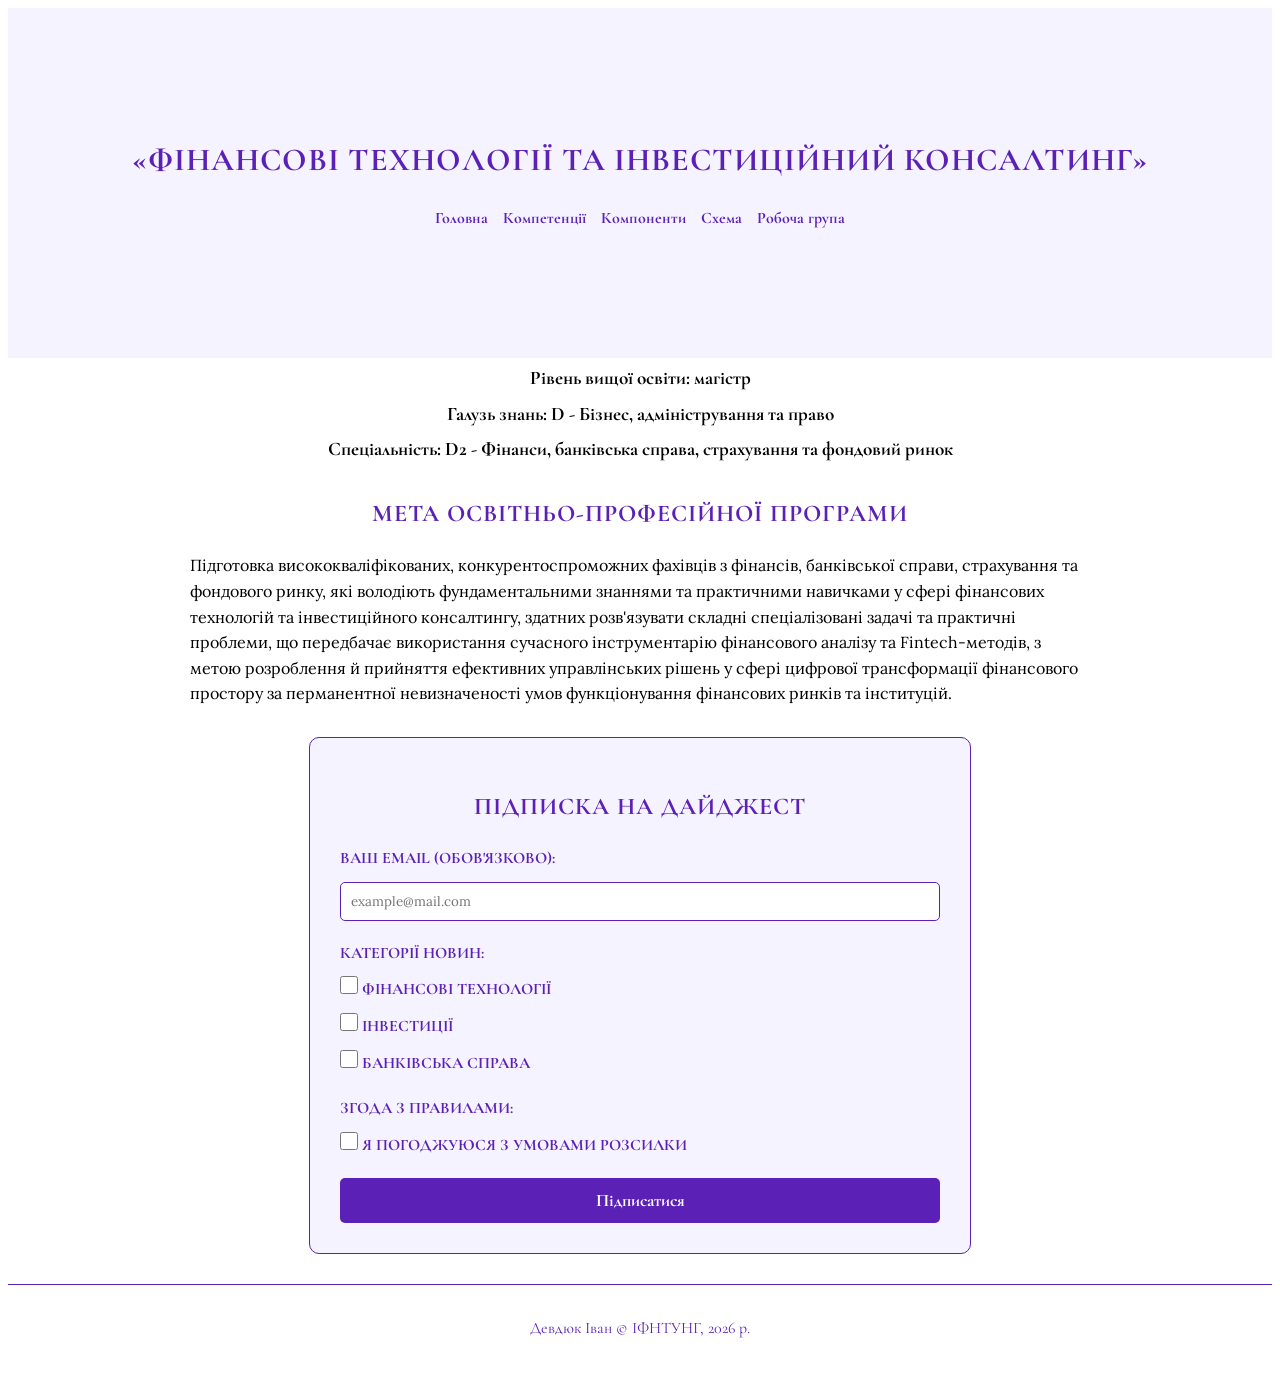
<file: lab4/index.html>
<!DOCTYPE html>
<html lang="uk">
<head>
    <meta charset="UTF-8">
    <title>Фінансові технології та інвестиційний консалтинг</title>
    <link rel="preconnect" href="https://fonts.googleapis.com">
    <link rel="preconnect" href="https://fonts.gstatic.com" crossorigin>
    <link href="https://fonts.googleapis.com/css2?family=Cormorant+Garamond:wght@600;700&family=Lora:ital,wght@0,400..700;1,400..700&display=swap" rel="stylesheet">
    <link rel="stylesheet" href="style.css">
</head>
<body>

    <header>
        <h1>«ФІНАНСОВІ ТЕХНОЛОГІЇ ТА ІНВЕСТИЦІЙНИЙ КОНСАЛТИНГ»</h1>
        <nav>
            <ul class="main-menu">
                <li><a href="index.html">Головна</a></li>
                <li><a href="competencies.html">Компетенції</a></li>
                <li><a href="components.html">Компоненти</a></li>
                <li><a href="graph.html">Схема</a></li>
                <li><a href="team.html">Робоча група</a></li>
            </ul>
        </nav>
    </header>

    <main class="container">

        <section class="info-section">
            <p class="subtitle">Рівень вищої освіти: магістр</p>
            <p class="subtitle">Галузь знань: D - Бізнес, адміністрування та право</p>
            <p class="subtitle">Спеціальність: D2 - Фінанси, банківська справа, страхування та фондовий ринок</p>
        </section>

        <h2 id="meta">Мета освітньо-професійної програми</h2>
        <p>
            Підготовка висококваліфікованих, конкурентоспроможних фахівців з фінансів, банківської справи, страхування та фондового ринку, які володіють фундаментальними знаннями та практичними навичками у сфері фінансових технологій та інвестиційного консалтингу, здатних розв'язувати складні спеціалізовані задачі та практичні проблеми, що передбачає використання сучасного інструментарію фінансового аналізу та Fintech-методів, з метою розроблення й прийняття ефективних управлінських рішень у сфері цифрової трансформації фінансового простору за перманентної невизначеності умов функціонування фінансових ринків та інституцій.
        </p>

        <section class="form-section">
                <h2>Підписка на дайджест</h2>
              <form>
                     <div class="form-group">
                        <label for="user_email">Ваш Email (обов'язково):</label>
                        <input type="email" id="user_email" name="email" placeholder="example@mail.com" required>
                     </div>

                    <div class="form-group">
                        <label>Категорії новин:</label>
                        <label class="checkbox-label"><input type="checkbox" name="category" value="fintech"> Фінансові технології</label>
                        <label class="checkbox-label"><input type="checkbox" name="category" value="invest"> Інвестиції</label>
                        <label class="checkbox-label"><input type="checkbox" name="category" value="banking"> Банківська справа</label>
                    </div>

                     <div class="form-group">
                        <label>Згода з правилами:</label>
                        <label class="checkbox-label">
                            <input type="checkbox" name="agreement" required> 
                            Я погоджуюся з умовами розсилки
                         </label>
                    </div>

        <button type="submit" class="form-btn">Підписатися</button>
    </form>
</section>

    </main>

    <footer>
        <p>Девдюк Іван © ІФНТУНГ, 2026 р.</p>
    </footer>

</body>
</html>
</file>
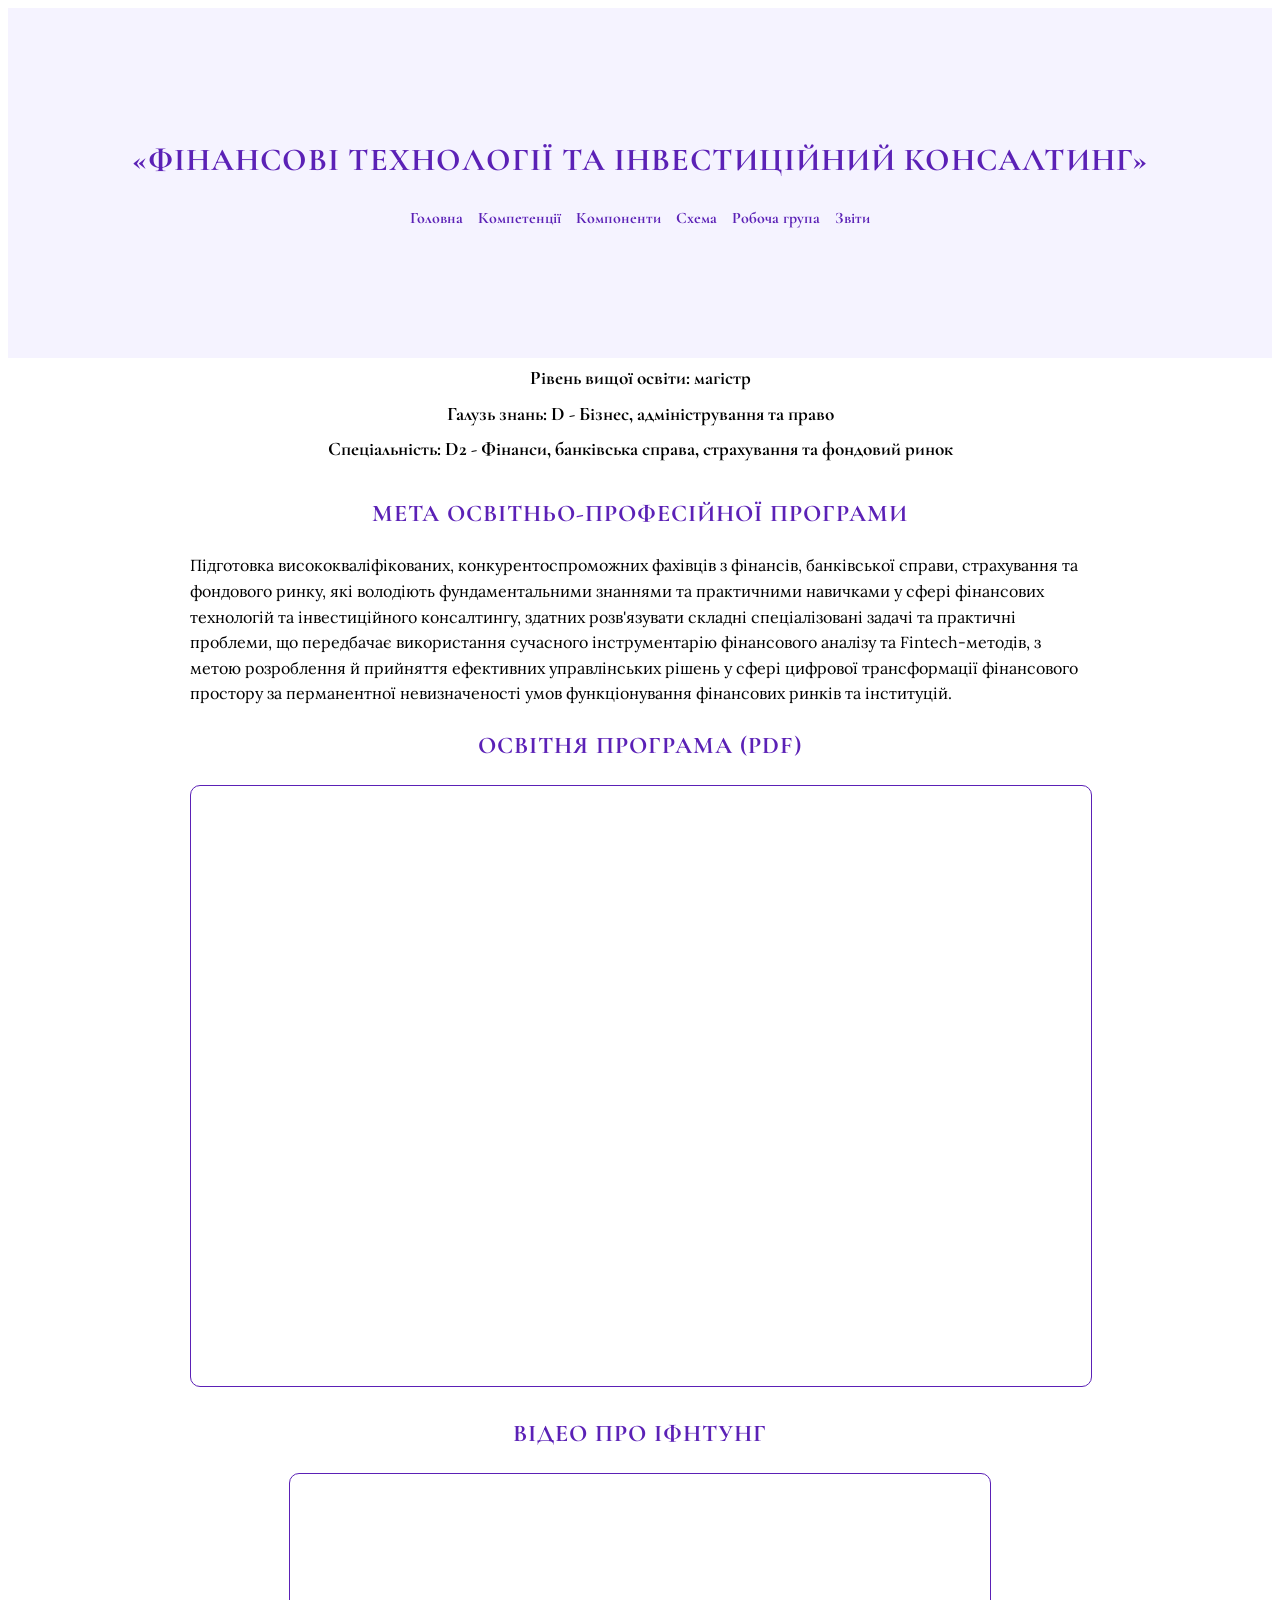
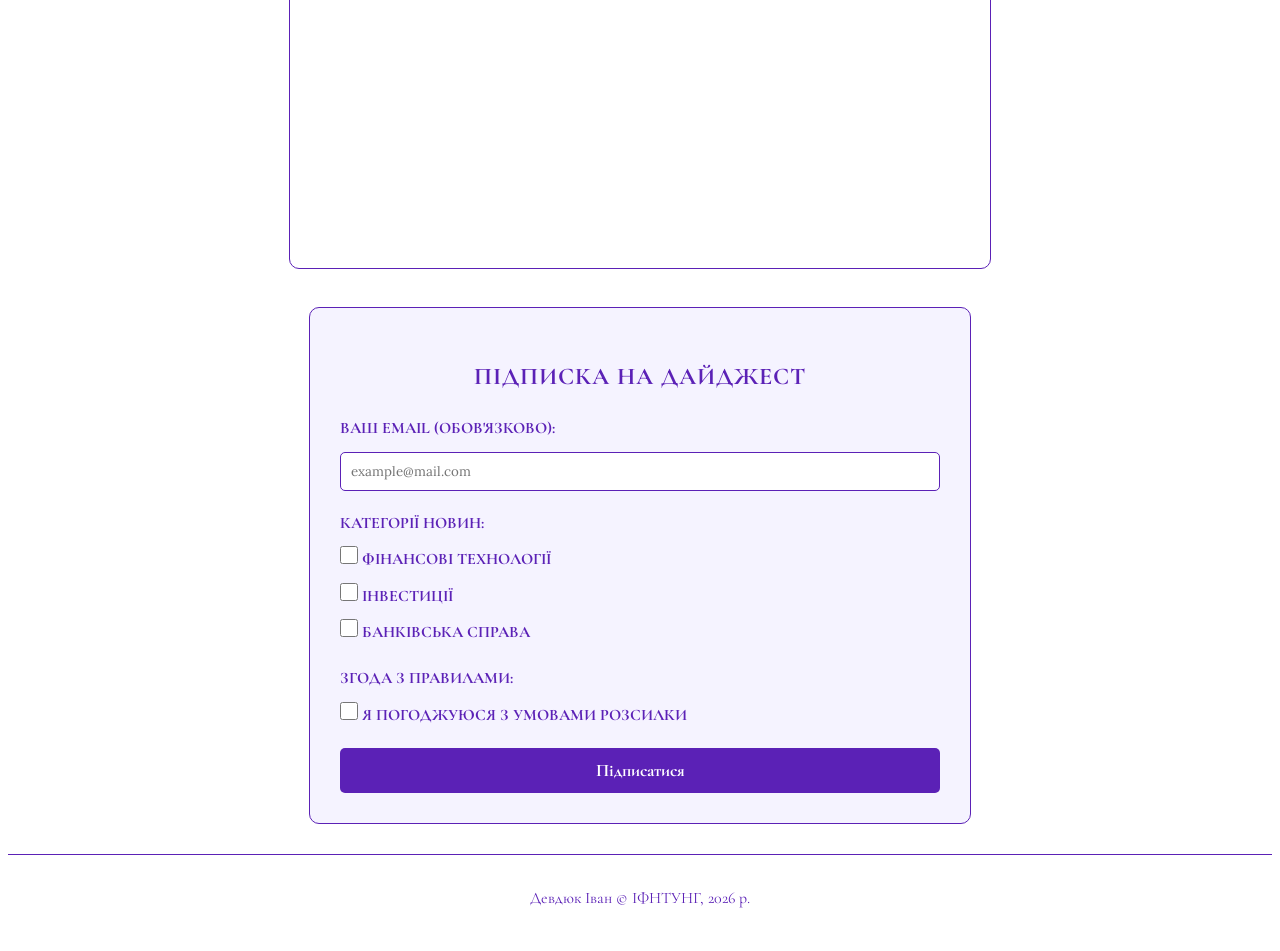
<file: lab5/index.html>
<!DOCTYPE html>
<html lang="uk">
<head>
    <meta charset="UTF-8">
    <title>Фінансові технології та інвестиційний консалтинг</title>
    <link rel="preconnect" href="https://fonts.googleapis.com">
    <link rel="preconnect" href="https://fonts.gstatic.com" crossorigin>
    <link href="https://fonts.googleapis.com/css2?family=Cormorant+Garamond:wght@600;700&family=Lora:ital,wght@0,400..700;1,400..700&display=swap" rel="stylesheet">
    <link rel="stylesheet" href="style.css">
</head>
<body>

    <header>
        <h1>«ФІНАНСОВІ ТЕХНОЛОГІЇ ТА ІНВЕСТИЦІЙНИЙ КОНСАЛТИНГ»</h1>
        <nav>
            <ul class="main-menu">
                <li><a href="index.html">Головна</a></li>
                <li><a href="competencies.html">Компетенції</a></li>
                <li><a href="components.html">Компоненти</a></li>
                <li><a href="graph.html">Схема</a></li>
                <li><a href="team.html">Робоча група</a></li>
                <li><a href="reports.html">Звіти</a></li>
            </ul>
        </nav>
    </header>

    <main class="container">

        <section class="info-section">
            <p class="subtitle">Рівень вищої освіти: магістр</p>
            <p class="subtitle">Галузь знань: D - Бізнес, адміністрування та право</p>
            <p class="subtitle">Спеціальність: D2 - Фінанси, банківська справа, страхування та фондовий ринок</p>
        </section>

        <h2 id="meta">Мета освітньо-професійної програми</h2>
        <p>
            Підготовка висококваліфікованих, конкурентоспроможних фахівців з фінансів, банківської справи, страхування та фондового ринку, які володіють фундаментальними знаннями та практичними навичками у сфері фінансових технологій та інвестиційного консалтингу, здатних розв'язувати складні спеціалізовані задачі та практичні проблеми, що передбачає використання сучасного інструментарію фінансового аналізу та Fintech-методів, з метою розроблення й прийняття ефективних управлінських рішень у сфері цифрової трансформації фінансового простору за перманентної невизначеності умов функціонування фінансових ринків та інституцій.
        </p>
        <h2>Освітня програма (PDF)</h2>
        <div class="image-container">
            <iframe
            src="https://drive.google.com/file/d/1ETqIBR__NiOKWyEKsQj7OIBUBfOeHGDY/preview"
            width="100%"
            height="600"
            style="border: 1px solid #5B21B6; border-radius: 10px;"
            title="Освітня програма PDF">
        </iframe>
    </div>
    
    <h2>Відео про ІФНТУНГ</h2>
    <div class="image-container">
        <iframe 
        width="700" 
        height="394"
        src="https://www.youtube.com/embed/bVwK8GilNeQ"
        title="ІФНТУНГ" 
        frameborder="0" 
        allow="accelerometer; autoplay; clipboard-write; encrypted-media; gyroscope; picture-in-picture" 
        allowfullscreen
        style="border: 1px solid #5B21B6; border-radius: 10px; max-width: 100%;">
    </iframe>
</div>

        <section class="form-section">
                <h2>Підписка на дайджест</h2>
              <form>
                     <div class="form-group">
                        <label for="user_email">Ваш Email (обов'язково):</label>
                        <input type="email" id="user_email" name="email" placeholder="example@mail.com" required>
                     </div>

                    <div class="form-group">
                        <label>Категорії новин:</label>
                        <label class="checkbox-label"><input type="checkbox" name="category" value="fintech"> Фінансові технології</label>
                        <label class="checkbox-label"><input type="checkbox" name="category" value="invest"> Інвестиції</label>
                        <label class="checkbox-label"><input type="checkbox" name="category" value="banking"> Банківська справа</label>
                    </div>

                     <div class="form-group">
                        <label>Згода з правилами:</label>
                        <label class="checkbox-label">
                            <input type="checkbox" name="agreement" required> 
                            Я погоджуюся з умовами розсилки
                         </label>
                    </div>

        <button type="submit" class="form-btn">Підписатися</button>
    </form>
</section>

    </main>

    <footer>
        <p>Девдюк Іван © ІФНТУНГ, 2026 р.</p>
    </footer>

</body>
</html>
</file>
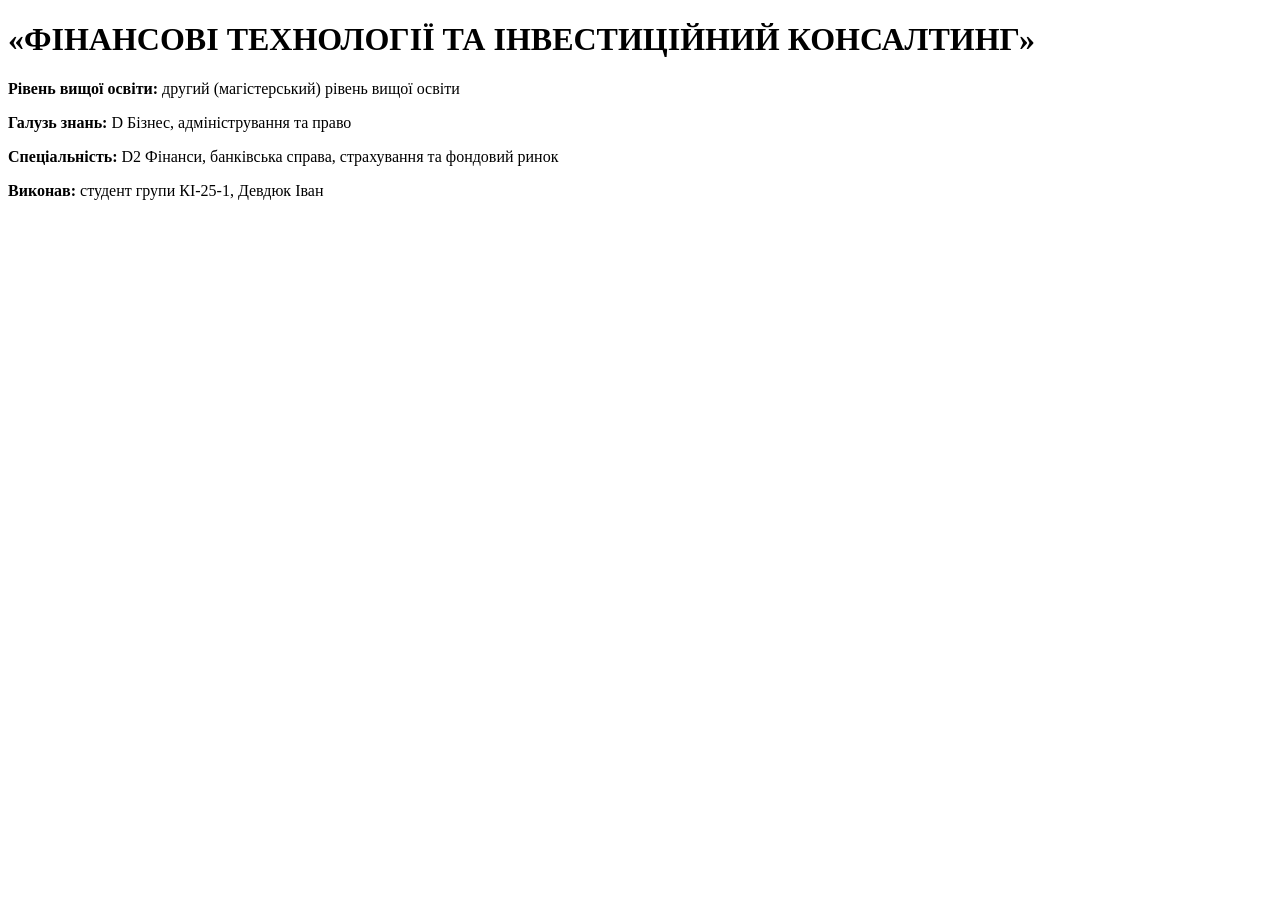
<file: lab1.html>
<!DOCTYPE html>
<html lang="uk">
<head>
    <meta charset="UTF-8">
    <meta name="viewport" content="width=device-width, initial-scale=1.0">
    <title>Лабораторна робота 1</title>
</head>
<body>
    <h1>«ФІНАНСОВІ ТЕХНОЛОГІЇ ТА ІНВЕСТИЦІЙНИЙ КОНСАЛТИНГ»</h1>

    <p><strong>Рівень вищої освіти:</strong> другий (магістерський) рівень вищої освіти</p>
    <p><strong>Галузь знань:</strong> D Бізнес, адміністрування та право</p>
    <p><strong>Спеціальність:</strong> D2 Фінанси, банківська справа, страхування та фондовий ринок</p>

    <p><strong>Виконав:</strong> студент групи КІ-25-1, Девдюк Іван</p>
</body>
</html>
</file>
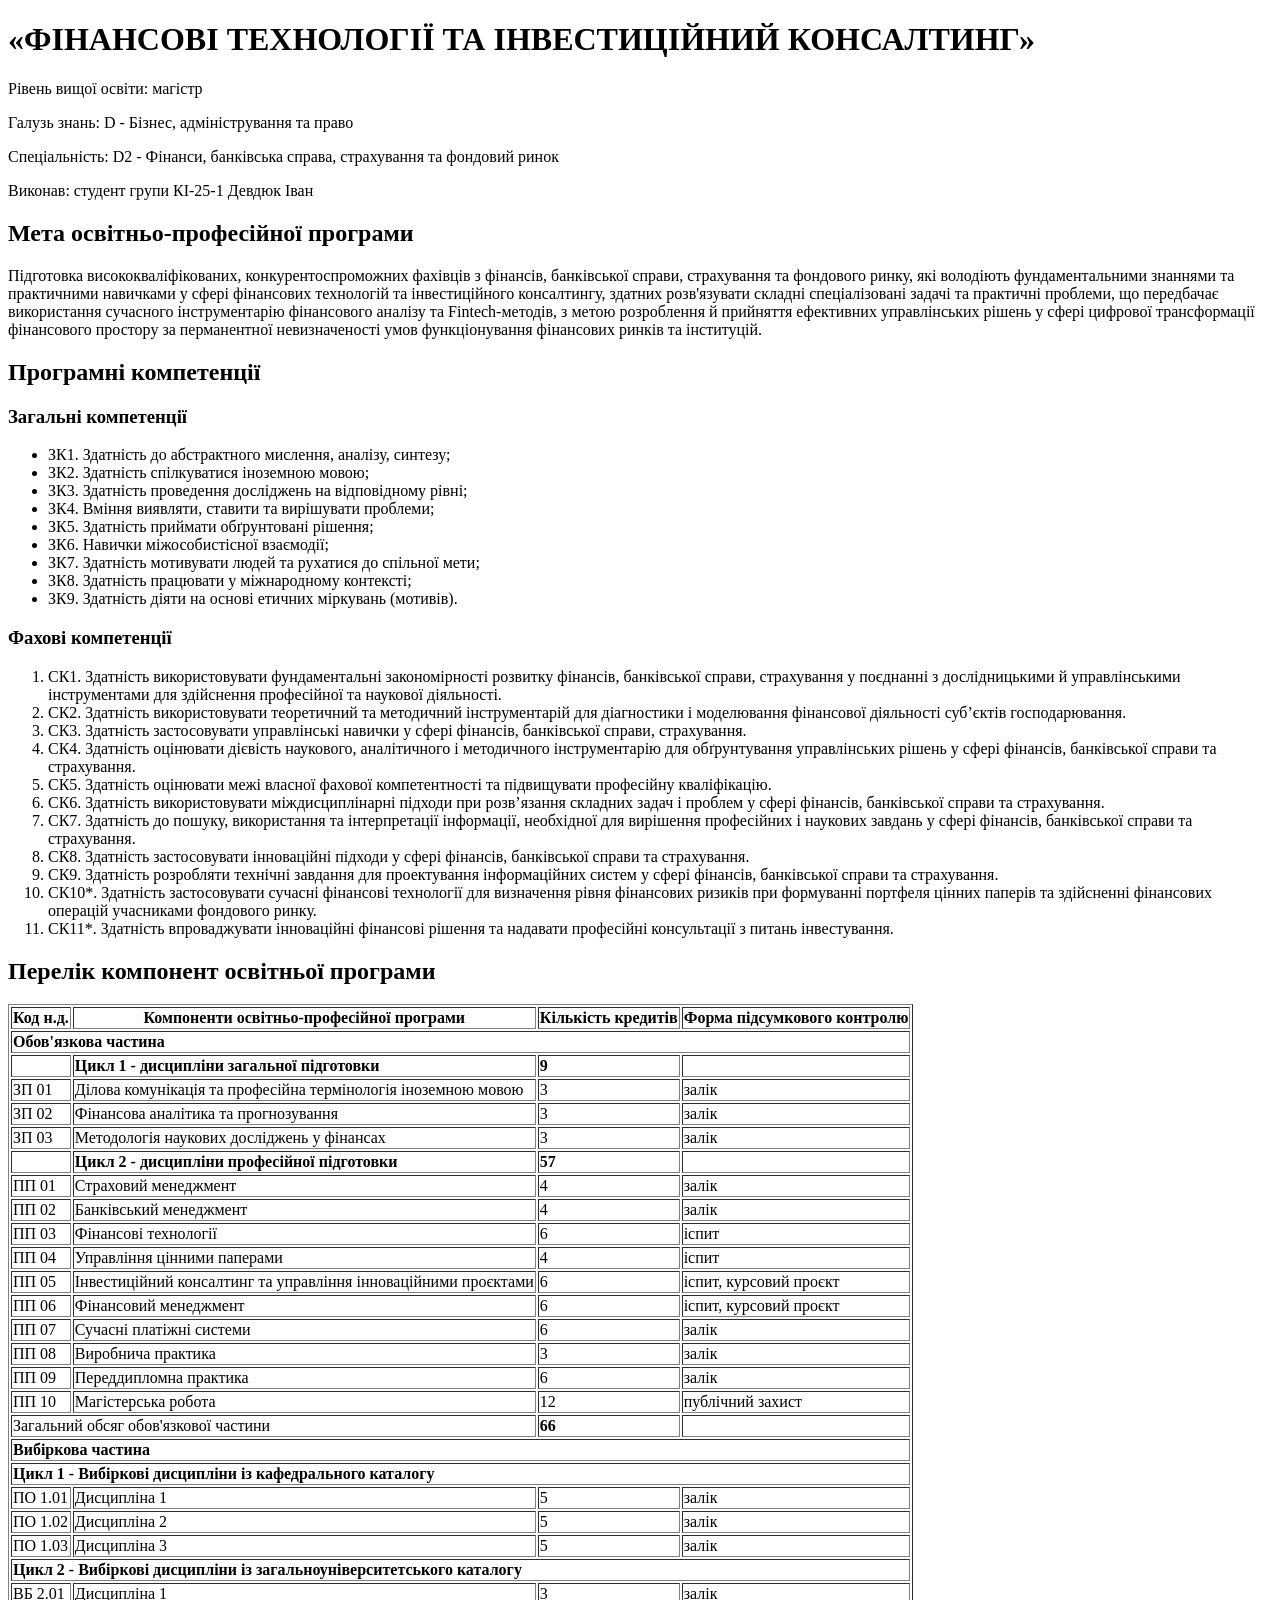
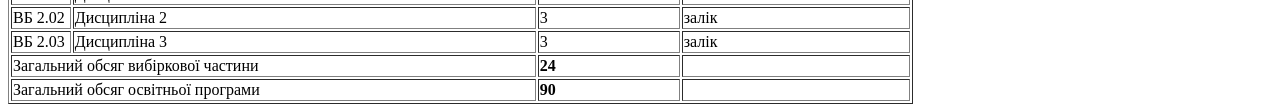
<file: lab2 .html>
<!DOCTYPE html>
<html>
<head>
    <meta charset="UTF-8">
    <title>Лабораторна робота 2</title>
</head>
<body>

    <h1>«ФІНАНСОВІ ТЕХНОЛОГІЇ ТА ІНВЕСТИЦІЙНИЙ КОНСАЛТИНГ»</h1>

    <p>Рівень вищої освіти: магістр</p>
    <p>Галузь знань: D - Бізнес, адміністрування та право</p>
    <p>Спеціальність: D2 - Фінанси, банківська справа, страхування та фондовий ринок</p>
    <p>Виконав: студент групи КІ-25-1 Девдюк Іван</p>

    <h2>Мета освітньо-професійної програми</h2>
    <p>
        Підготовка висококваліфікованих, конкурентоспроможних фахівців з фінансів, банківської справи, страхування та фондового ринку, які володіють фундаментальними знаннями та практичними навичками у сфері фінансових технологій та інвестиційного консалтингу, здатних розв'язувати складні спеціалізовані задачі та практичні проблеми, що передбачає використання сучасного інструментарію фінансового аналізу та Fintech-методів, з метою розроблення й прийняття ефективних управлінських рішень у сфері цифрової трансформації фінансового простору за перманентної невизначеності умов функціонування фінансових ринків та інституцій.
    </p>

    <h2>Програмні компетенції</h2>

    <h3>Загальні компетенції</h3>
    <ul>
        <li>ЗК1. Здатність до абстрактного мислення, аналізу, синтезу;</li>
        <li>ЗК2. Здатність спілкуватися іноземною мовою;</li>
        <li>ЗК3. Здатність проведення досліджень на відповідному рівні;</li>
        <li>ЗК4. Вміння виявляти, ставити та вирішувати проблеми;</li>
        <li>ЗК5. Здатність приймати обґрунтовані рішення;</li>
        <li>ЗК6. Навички міжособистісної взаємодії;</li>
        <li>ЗК7. Здатність мотивувати людей та рухатися до спільної мети;</li>
        <li>ЗК8. Здатність працювати у міжнародному контексті;</li>
        <li>ЗК9. Здатність діяти на основі етичних міркувань (мотивів).</li>
    </ul>

    <h3>Фахові компетенції</h3>
    <ol>
        <li>СК1. Здатність використовувати фундаментальні закономірності розвитку фінансів, банківської справи, страхування у поєднанні з дослідницькими й управлінськими інструментами для здійснення професійної та наукової діяльності.</li>
        <li>СК2. Здатність використовувати теоретичний та методичний інструментарій для діагностики і моделювання фінансової діяльності суб’єктів господарювання.</li>
        <li>СК3. Здатність застосовувати управлінські навички у сфері фінансів, банківської справи, страхування.</li>
        <li>СК4. Здатність оцінювати дієвість наукового, аналітичного і методичного інструментарію для обґрунтування управлінських рішень у сфері фінансів, банківської справи та страхування.</li>
        <li>СК5. Здатність оцінювати межі власної фахової компетентності та підвищувати професійну кваліфікацію.</li>
        <li>СК6. Здатність використовувати міждисциплінарні підходи при розв’язання складних задач і проблем у сфері фінансів, банківської справи та страхування.</li>
        <li>СК7. Здатність до пошуку, використання та інтерпретації інформації, необхідної для вирішення професійних і наукових завдань у сфері фінансів, банківської справи та страхування.</li>
        <li>СК8. Здатність застосовувати інноваційні підходи у сфері фінансів, банківської справи та страхування.</li>
        <li>СК9. Здатність розробляти технічні завдання для проектування інформаційних систем у сфері фінансів, банківської справи та страхування.</li>
        <li>СК10*. Здатність застосовувати сучасні фінансові технології для визначення рівня фінансових ризиків при формуванні портфеля цінних паперів та здійсненні фінансових операцій учасниками фондового ринку.</li>
        <li>СК11*. Здатність впроваджувати інноваційні фінансові рішення та надавати професійні консультації з питань інвестування.</li>
    </ol>

    <h2>Перелік компонент освітньої програми</h2>

    <table border="1">
        <tr>
            <th>Код н.д.</th>
            <th>Компоненти освітньо-професійної програми</th>
            <th>Кількість кредитів</th>
            <th>Форма підсумкового контролю</th>
        </tr>

        <tr><td colspan="4"><b>Обов'язкова частина</b></td></tr>

        <tr>
            <td></td>
            <td><b>Цикл 1 - дисципліни загальної підготовки</b></td>
            <td><b>9</b></td>
            <td></td>
        </tr>

        <tr>
            <td>ЗП 01</td>
            <td>Ділова комунікація та професійна термінологія іноземною мовою</td>
            <td>3</td>
            <td>залік</td>
        </tr>

        <tr>
            <td>ЗП 02</td>
            <td>Фінансова аналітика та прогнозування</td>
            <td>3</td>
            <td>залік</td>
        </tr>

        <tr>
            <td>ЗП 03</td>
            <td>Методологія наукових досліджень у фінансах</td>
            <td>3</td>
            <td>залік</td>
        </tr>

        <tr>
            <td></td>
            <td><b>Цикл 2 - дисципліни професійної підготовки</b></td>
            <td><b>57</b></td>
            <td></td>
        </tr>

        <tr><td>ПП 01</td><td>Страховий менеджмент</td><td>4</td><td>залік</td></tr>
        <tr><td>ПП 02</td><td>Банківський менеджмент</td><td>4</td><td>залік</td></tr>
        <tr><td>ПП 03</td><td>Фінансові технології</td><td>6</td><td>іспит</td></tr>
        <tr><td>ПП 04</td><td>Управління цінними паперами</td><td>4</td><td>іспит</td></tr>
        <tr><td>ПП 05</td><td>Інвестиційний консалтинг та управління інноваційними проєктами</td><td>6</td><td>іспит, курсовий проєкт</td></tr>
        <tr><td>ПП 06</td><td>Фінансовий менеджмент</td><td>6</td><td>іспит, курсовий проєкт</td></tr>
        <tr><td>ПП 07</td><td>Сучасні платіжні системи</td><td>6</td><td>залік</td></tr>
        <tr><td>ПП 08</td><td>Виробнича практика</td><td>3</td><td>залік</td></tr>
        <tr><td>ПП 09</td><td>Переддипломна практика</td><td>6</td><td>залік</td></tr>
        <tr><td>ПП 10</td><td>Магістерська робота</td><td>12</td><td>публічний захист</td></tr>

        <tr>
            <td colspan="2">Загальний обсяг обов'язкової частини</td>
            <td><b>66</b></td>
            <td></td>
        </tr>

        <tr><td colspan="4"><b>Вибіркова частина</b></td></tr>

        <tr><td colspan="4"><b>Цикл 1 - Вибіркові дисципліни із кафедрального каталогу</b></td></tr>

        <tr><td>ПО 1.01</td><td>Дисципліна 1</td><td>5</td><td>залік</td></tr>
        <tr><td>ПО 1.02</td><td>Дисципліна 2</td><td>5</td><td>залік</td></tr>
        <tr><td>ПО 1.03</td><td>Дисципліна 3</td><td>5</td><td>залік</td></tr>

        <tr><td colspan="4"><b>Цикл 2 - Вибіркові дисципліни із загальноуніверситетського каталогу</b></td></tr>

        <tr><td>ВБ 2.01</td><td>Дисципліна 1</td><td>3</td><td>залік</td></tr>
        <tr><td>ВБ 2.02</td><td>Дисципліна 2</td><td>3</td><td>залік</td></tr>
        <tr><td>ВБ 2.03</td><td>Дисципліна 3</td><td>3</td><td>залік</td></tr>

        <tr>
            <td colspan="2">Загальний обсяг вибіркової частини</td>
            <td><b>24</b></td>
            <td></td>
        </tr>

        <tr>
            <td colspan="2">Загальний обсяг освітньої програми</td>
            <td><b>90</b></td>
            <td></td>
        </tr>

    </table>

</body>
</html>
</file>
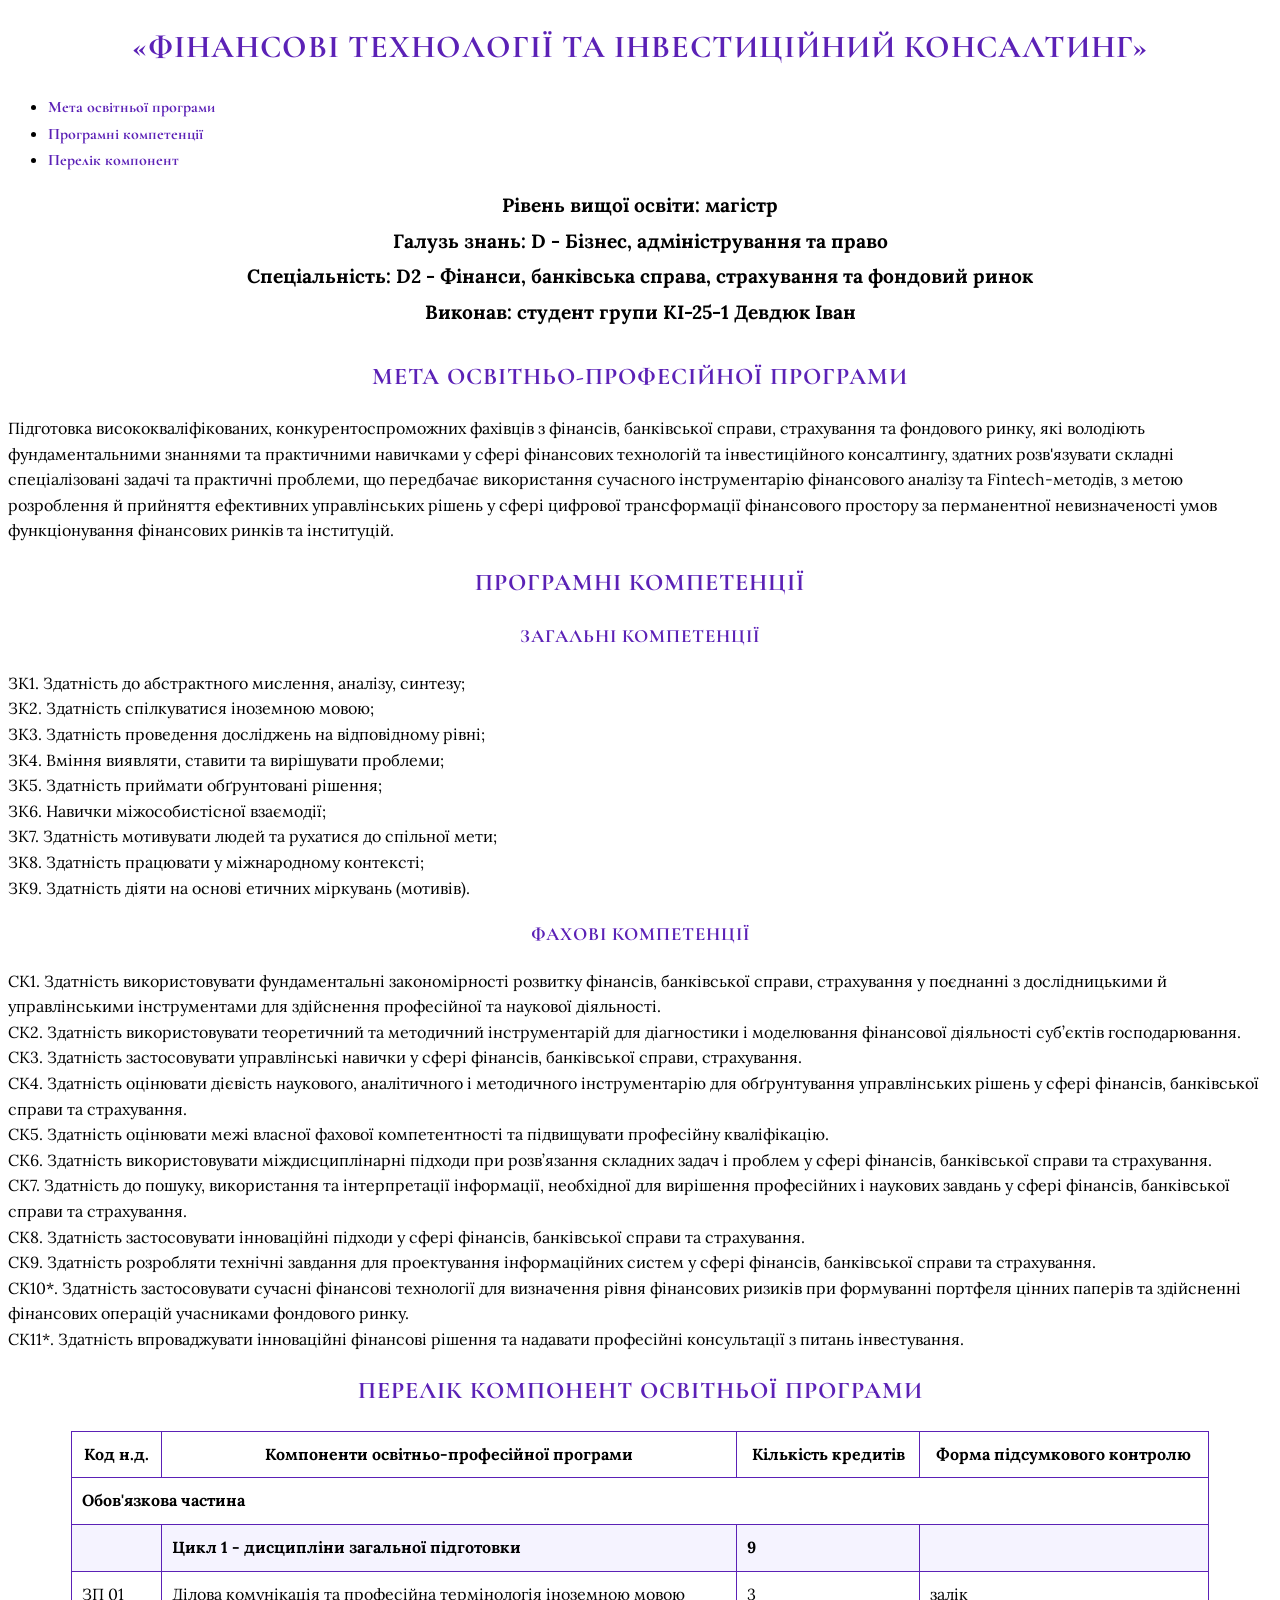
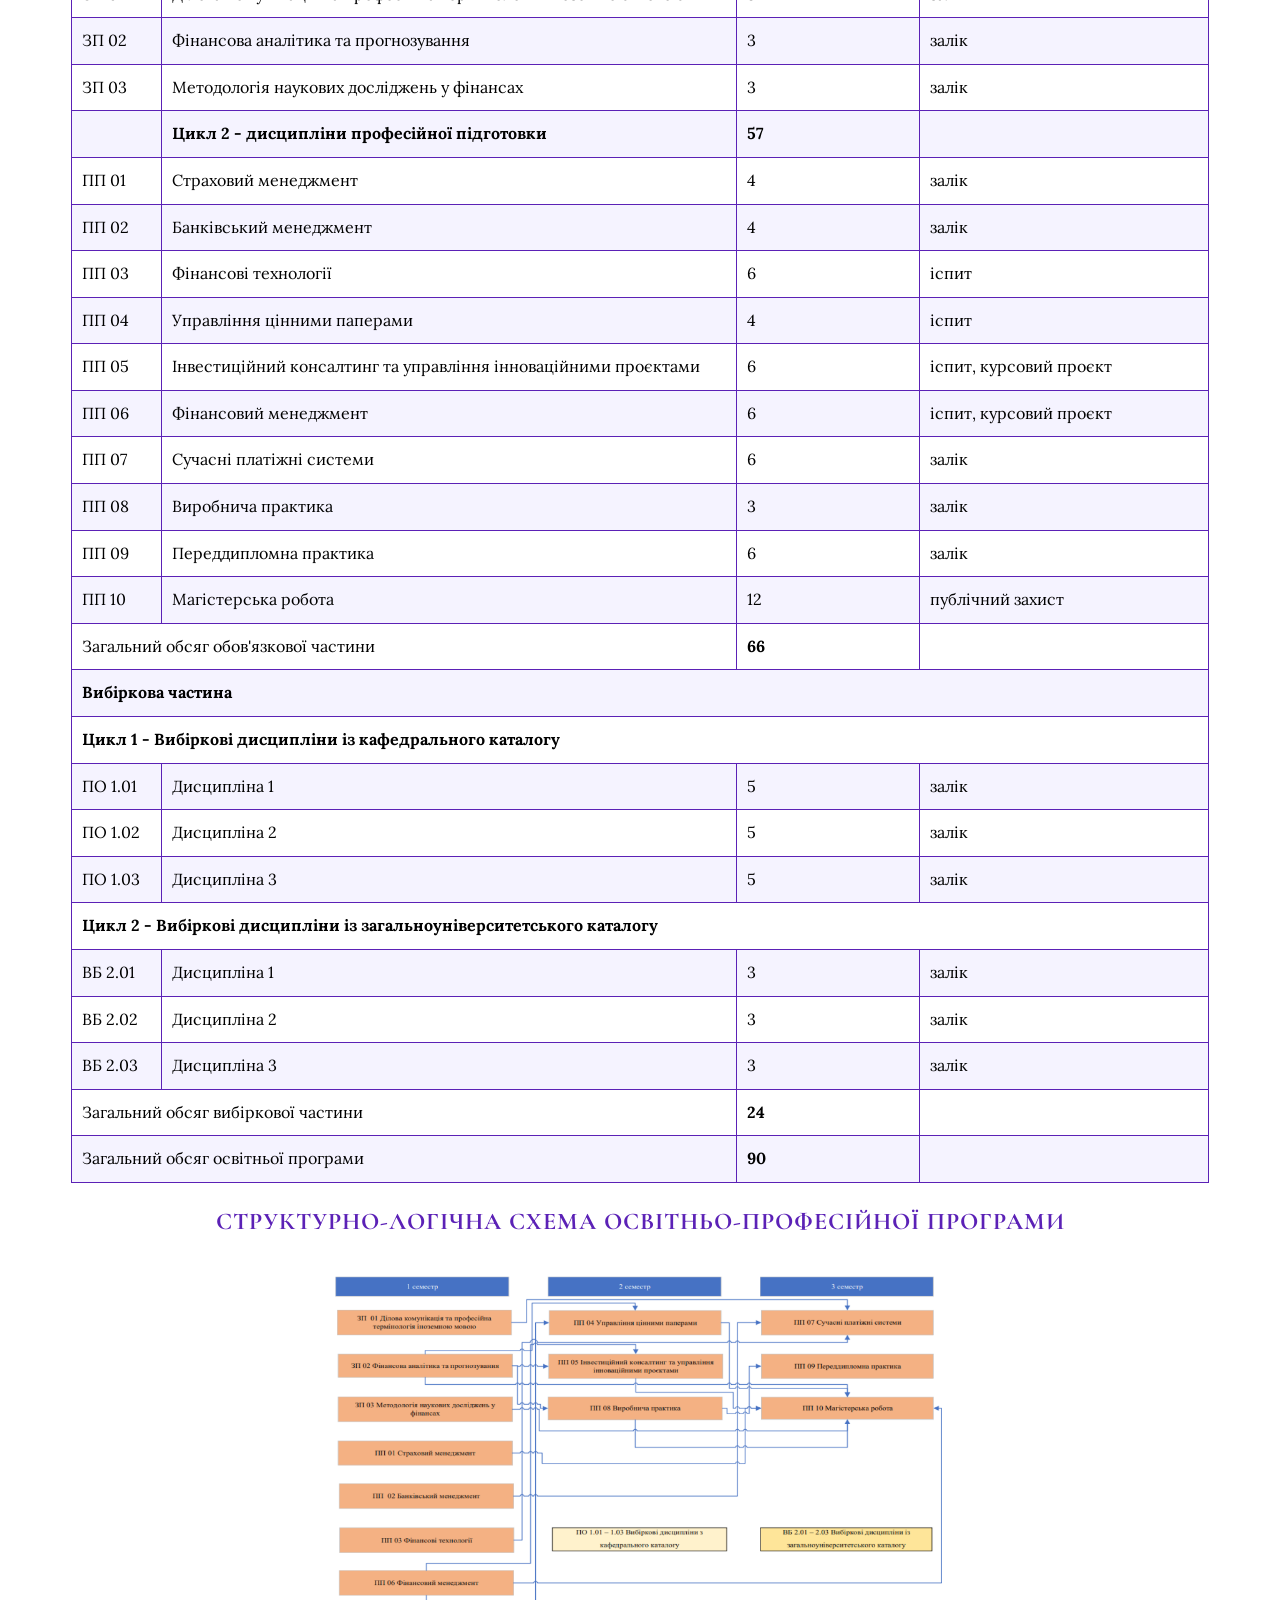
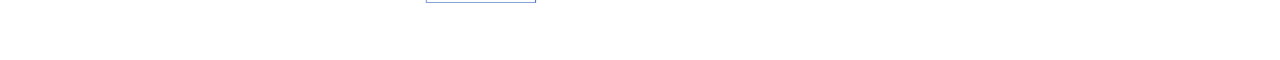
<file: lab3/lab3.html>
<!DOCTYPE html>
<html lang="uk">
<head>
    <meta charset="UTF-8">
    <title>Лабораторна робота 3</title>
    <link rel="preconnect" href="https://fonts.googleapis.com">
    <link rel="preconnect" href="https://fonts.gstatic.com" crossorigin>
    <link href="https://fonts.googleapis.com/css2?family=Cormorant+Garamond:wght@600;700&family=Lora:ital,wght@0,400..700;1,400..700&display=swap" rel="stylesheet">
    <link rel="stylesheet" href="style.css">
</head>
<body>

    <header>
        <h1>«ФІНАНСОВІ ТЕХНОЛОГІЇ ТА ІНВЕСТИЦІЙНИЙ КОНСАЛТИНГ»</h1>

        <nav>
            <ul class="main-menu">
                <li><a href="#meta">Мета освітньої програми</a></li>
                <li><a href="#competencies">Програмні компетенції</a></li>
                <li><a href="#components">Перелік компонент</a></li>
            </ul>
        </nav>
    </header>

    <section class="info-section">
        <p class="subtitle">Рівень вищої освіти: магістр</p>
        <p class="subtitle">Галузь знань: D - Бізнес, адміністрування та право</p>
        <p class="subtitle">Спеціальність: D2 - Фінанси, банківська справа, страхування та фондовий ринок</p>
        <p class="subtitle">Виконав: студент групи КІ-25-1 Девдюк Іван</p>
    </section>

    <h2 id="meta">Мета освітньо-професійної програми</h2>
    <p>
        Підготовка висококваліфікованих, конкурентоспроможних фахівців з фінансів, банківської справи, страхування та фондового ринку, які володіють фундаментальними знаннями та практичними навичками у сфері фінансових технологій та інвестиційного консалтингу, здатних розв'язувати складні спеціалізовані задачі та практичні проблеми, що передбачає використання сучасного інструментарію фінансового аналізу та Fintech-методів, з метою розроблення й прийняття ефективних управлінських рішень у сфері цифрової трансформації фінансового простору за перманентної невизначеності умов функціонування фінансових ринків та інституцій.
    </p>

    <h2 id="competencies">Програмні компетенції</h2>

    <h3>Загальні компетенції</h3>
    <ul class="no-bullets">
        <li>ЗК1. Здатність до абстрактного мислення, аналізу, синтезу;</li>
        <li>ЗК2. Здатність спілкуватися іноземною мовою;</li>
        <li>ЗК3. Здатність проведення досліджень на відповідному рівні;</li>
        <li>ЗК4. Вміння виявляти, ставити та вирішувати проблеми;</li>
        <li>ЗК5. Здатність приймати обґрунтовані рішення;</li>
        <li>ЗК6. Навички міжособистісної взаємодії;</li>
        <li>ЗК7. Здатність мотивувати людей та рухатися до спільної мети;</li>
        <li>ЗК8. Здатність працювати у міжнародному контексті;</li>
        <li>ЗК9. Здатність діяти на основі етичних міркувань (мотивів).</li>
    </ul>

    <h3>Фахові компетенції</h3>
    <ol class="no-bullets">
        <li>СК1. Здатність використовувати фундаментальні закономірності розвитку фінансів, банківської справи, страхування у поєднанні з дослідницькими й управлінськими інструментами для здійснення професійної та наукової діяльності.</li>
        <li>СК2. Здатність використовувати теоретичний та методичний інструментарій для діагностики і моделювання фінансової діяльності суб’єктів господарювання.</li>
        <li>СК3. Здатність застосовувати управлінські навички у сфері фінансів, банківської справи, страхування.</li>
        <li>СК4. Здатність оцінювати дієвість наукового, аналітичного і методичного інструментарію для обґрунтування управлінських рішень у сфері фінансів, банківської справи та страхування.</li>
        <li>СК5. Здатність оцінювати межі власної фахової компетентності та підвищувати професійну кваліфікацію.</li>
        <li>СК6. Здатність використовувати міждисциплінарні підходи при розв’язання складних задач і проблем у сфері фінансів, банківської справи та страхування.</li>
        <li>СК7. Здатність до пошуку, використання та інтерпретації інформації, необхідної для вирішення професійних і наукових завдань у сфері фінансів, банківської справи та страхування.</li>
        <li>СК8. Здатність застосовувати інноваційні підходи у сфері фінансів, банківської справи та страхування.</li>
        <li>СК9. Здатність розробляти технічні завдання для проектування інформаційних систем у сфері фінансів, банківської справи та страхування.</li>
        <li>СК10*. Здатність застосовувати сучасні фінансові технології для визначення рівня фінансових ризиків при формуванні портфеля цінних паперів та здійсненні фінансових операцій учасниками фондового ринку.</li>
        <li>СК11*. Здатність впроваджувати інноваційні фінансові рішення та надавати професійні консультації з питань інвестування.</li>
    </ol>

    <h2 id="components">Перелік компонент освітньої програми</h2>

    <table>
        <thead>
            <tr>
                <th>Код н.д.</th>
                <th>Компоненти освітньо-професійної програми</th>
                <th>Кількість кредитів</th>
                <th>Форма підсумкового контролю</th>
            </tr>
        </thead>
        <tbody>
            <tr><td colspan="4"><b>Обов'язкова частина</b></td></tr>
            <tr>
                <td></td>
                <td><b>Цикл 1 - дисципліни загальної підготовки</b></td>
                <td><b>9</b></td>
                <td></td>
            </tr>
            <tr>
                <td>ЗП 01</td>
                <td>Ділова комунікація та професійна термінологія іноземною мовою</td>
                <td>3</td>
                <td>залік</td>
            </tr>
            <tr>
                <td>ЗП 02</td>
                <td>Фінансова аналітика та прогнозування</td>
                <td>3</td>
                <td>залік</td>
            </tr>
            <tr>
                <td>ЗП 03</td>
                <td>Методологія наукових досліджень у фінансах</td>
                <td>3</td>
                <td>залік</td>
            </tr>
            <tr>
                <td></td>
                <td><b>Цикл 2 - дисципліни професійної підготовки</b></td>
                <td><b>57</b></td>
                <td></td>
            </tr>
            <tr><td>ПП 01</td><td>Страховий менеджмент</td><td>4</td><td>залік</td></tr>
            <tr><td>ПП 02</td><td>Банківський менеджмент</td><td>4</td><td>залік</td></tr>
            <tr><td>ПП 03</td><td>Фінансові технології</td><td>6</td><td>іспит</td></tr>
            <tr><td>ПП 04</td><td>Управління цінними паперами</td><td>4</td><td>іспит</td></tr>
            <tr><td>ПП 05</td><td>Інвестиційний консалтинг та управління інноваційними проєктами</td><td>6</td><td>іспит, курсовий проєкт</td></tr>
            <tr><td>ПП 06</td><td>Фінансовий менеджмент</td><td>6</td><td>іспит, курсовий проєкт</td></tr>
            <tr><td>ПП 07</td><td>Сучасні платіжні системи</td><td>6</td><td>залік</td></tr>
            <tr><td>ПП 08</td><td>Виробнича практика</td><td>3</td><td>залік</td></tr>
            <tr><td>ПП 09</td><td>Переддипломна практика</td><td>6</td><td>залік</td></tr>
            <tr><td>ПП 10</td><td>Магістерська робота</td><td>12</td><td>публічний захист</td></tr>
            <tr>
                <td colspan="2">Загальний обсяг обов'язкової частини</td>
                <td><b>66</b></td>
                <td></td>
            </tr>
            <tr><td colspan="4"><b>Вибіркова частина</b></td></tr>
            <tr><td colspan="4"><b>Цикл 1 - Вибіркові дисципліни із кафедрального каталогу</b></td></tr>
            <tr><td>ПО 1.01</td><td>Дисципліна 1</td><td>5</td><td>залік</td></tr>
            <tr><td>ПО 1.02</td><td>Дисципліна 2</td><td>5</td><td>залік</td></tr>
            <tr><td>ПО 1.03</td><td>Дисципліна 3</td><td>5</td><td>залік</td></tr>
            <tr><td colspan="4"><b>Цикл 2 - Вибіркові дисципліни із загальноуніверситетського каталогу</b></td></tr>
            <tr><td>ВБ 2.01</td><td>Дисципліна 1</td><td>3</td><td>залік</td></tr>
            <tr><td>ВБ 2.02</td><td>Дисципліна 2</td><td>3</td><td>залік</td></tr>
            <tr><td>ВБ 2.03</td><td>Дисципліна 3</td><td>3</td><td>залік</td></tr>
            <tr>
                <td colspan="2">Загальний обсяг вибіркової частини</td>
                <td><b>24</b></td>
                <td></td>
            </tr>
            <tr>
                <td colspan="2">Загальний обсяг освітньої програми</td>
                <td><b>90</b></td>
                <td></td>
            </tr>
        </tbody>
    </table>

    <h2>Структурно-логічна схема освітньо-професійної програми</h2>
    <div class="image-container">
        <img src="images/Структурно-логічна схема освітньо-професійної програми.png" alt="Схема" width="700">
    </div>

</body>
</html>
</file>
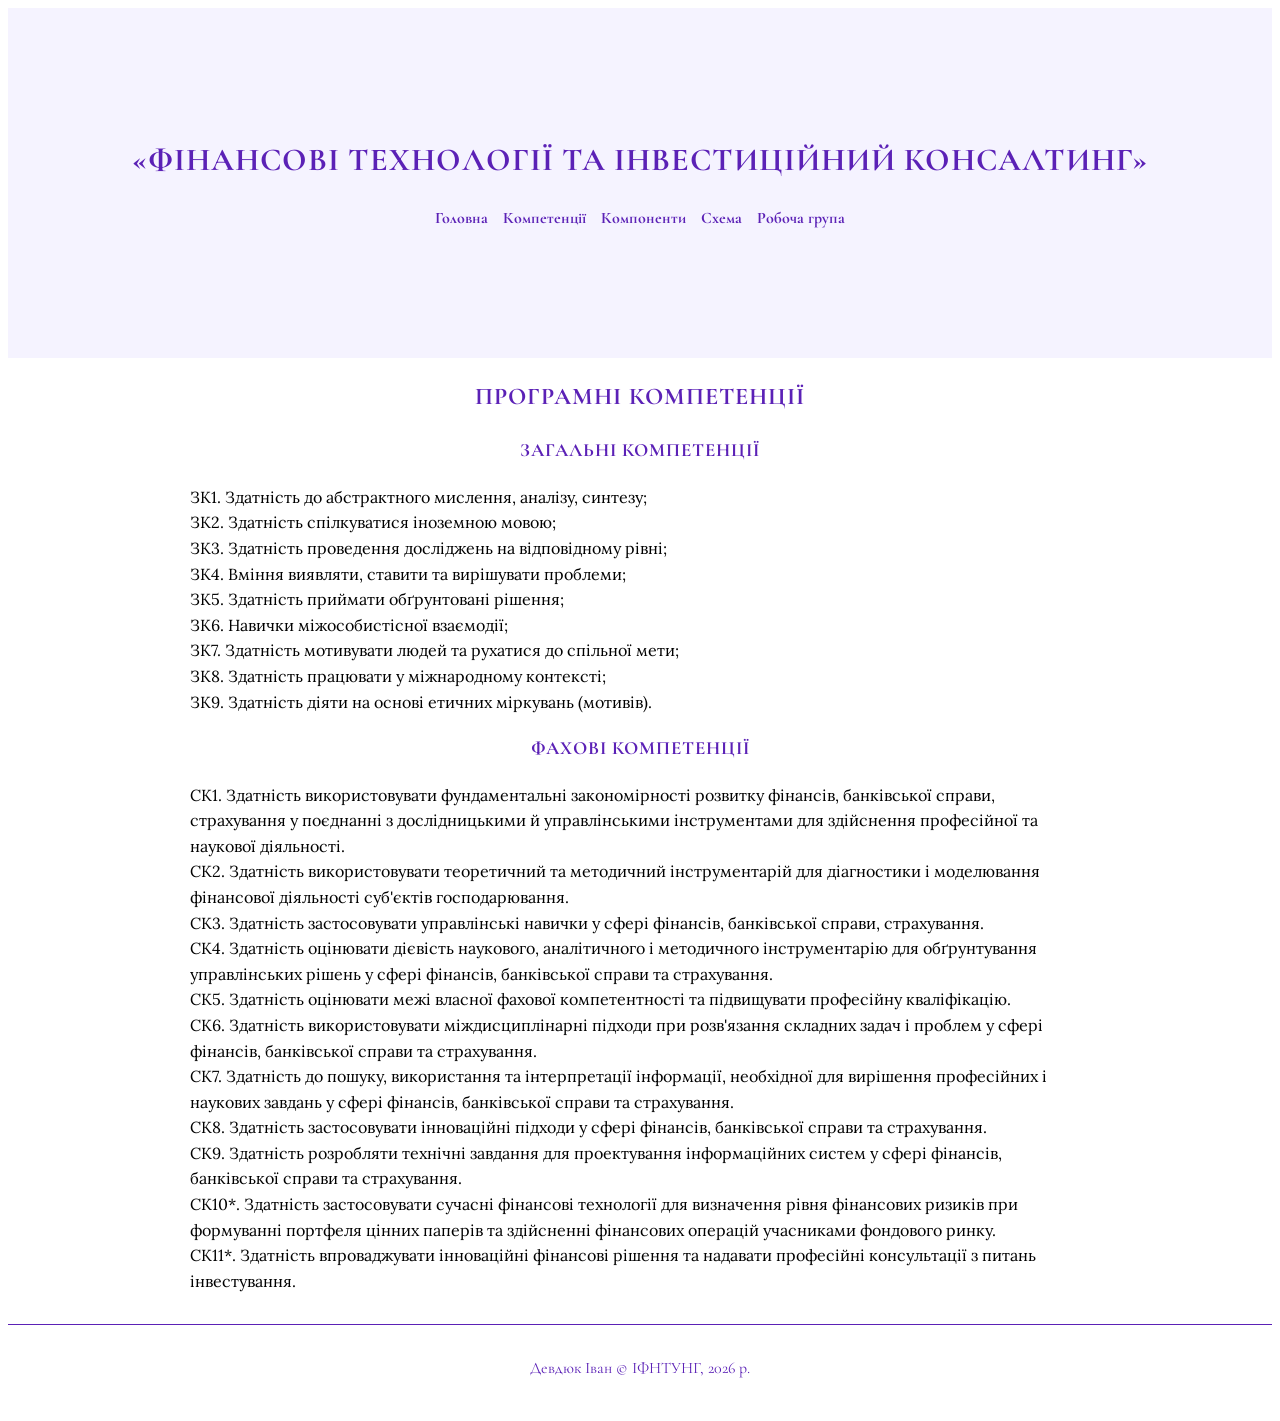
<file: lab4/competencies.html>
<!DOCTYPE html>
<html lang="uk">
<head>
    <meta charset="UTF-8">
    <title>Компетенції — ФТІК</title>
    <link rel="preconnect" href="https://fonts.googleapis.com">
    <link rel="preconnect" href="https://fonts.gstatic.com" crossorigin>
    <link href="https://fonts.googleapis.com/css2?family=Cormorant+Garamond:wght@600;700&family=Lora:ital,wght@0,400..700;1,400..700&display=swap" rel="stylesheet">
    <link rel="stylesheet" href="style.css">
</head>
<body>

    <header>
        <h1>«ФІНАНСОВІ ТЕХНОЛОГІЇ ТА ІНВЕСТИЦІЙНИЙ КОНСАЛТИНГ»</h1>
        <nav>
            <ul class="main-menu">
                <li><a href="index.html">Головна</a></li>
                <li><a href="competencies.html">Компетенції</a></li>
                <li><a href="components.html">Компоненти</a></li>
                <li><a href="graph.html">Схема</a></li>
                <li><a href="team.html">Робоча група</a></li>
            </ul>
        </nav>
    </header>

    <main class="container">

        <h2 id="competencies">Програмні компетенції</h2>

        <h3>Загальні компетенції</h3>
        <ul class="no-bullets">
            <li>ЗК1. Здатність до абстрактного мислення, аналізу, синтезу;</li>
            <li>ЗК2. Здатність спілкуватися іноземною мовою;</li>
            <li>ЗК3. Здатність проведення досліджень на відповідному рівні;</li>
            <li>ЗК4. Вміння виявляти, ставити та вирішувати проблеми;</li>
            <li>ЗК5. Здатність приймати обґрунтовані рішення;</li>
            <li>ЗК6. Навички міжособистісної взаємодії;</li>
            <li>ЗК7. Здатність мотивувати людей та рухатися до спільної мети;</li>
            <li>ЗК8. Здатність працювати у міжнародному контексті;</li>
            <li>ЗК9. Здатність діяти на основі етичних міркувань (мотивів).</li>
        </ul>

        <h3>Фахові компетенції</h3>
        <ol class="no-bullets">
            <li>СК1. Здатність використовувати фундаментальні закономірності розвитку фінансів, банківської справи, страхування у поєднанні з дослідницькими й управлінськими інструментами для здійснення професійної та наукової діяльності.</li>
            <li>СК2. Здатність використовувати теоретичний та методичний інструментарій для діагностики і моделювання фінансової діяльності суб'єктів господарювання.</li>
            <li>СК3. Здатність застосовувати управлінські навички у сфері фінансів, банківської справи, страхування.</li>
            <li>СК4. Здатність оцінювати дієвість наукового, аналітичного і методичного інструментарію для обґрунтування управлінських рішень у сфері фінансів, банківської справи та страхування.</li>
            <li>СК5. Здатність оцінювати межі власної фахової компетентності та підвищувати професійну кваліфікацію.</li>
            <li>СК6. Здатність використовувати міждисциплінарні підходи при розв'язання складних задач і проблем у сфері фінансів, банківської справи та страхування.</li>
            <li>СК7. Здатність до пошуку, використання та інтерпретації інформації, необхідної для вирішення професійних і наукових завдань у сфері фінансів, банківської справи та страхування.</li>
            <li>СК8. Здатність застосовувати інноваційні підходи у сфері фінансів, банківської справи та страхування.</li>
            <li>СК9. Здатність розробляти технічні завдання для проектування інформаційних систем у сфері фінансів, банківської справи та страхування.</li>
            <li>СК10*. Здатність застосовувати сучасні фінансові технології для визначення рівня фінансових ризиків при формуванні портфеля цінних паперів та здійсненні фінансових операцій учасниками фондового ринку.</li>
            <li>СК11*. Здатність впроваджувати інноваційні фінансові рішення та надавати професійні консультації з питань інвестування.</li>
        </ol>

    </main>

    <footer>
        <p>Девдюк Іван © ІФНТУНГ, 2026 р.</p>
    </footer>

</body>
</html>
</file>
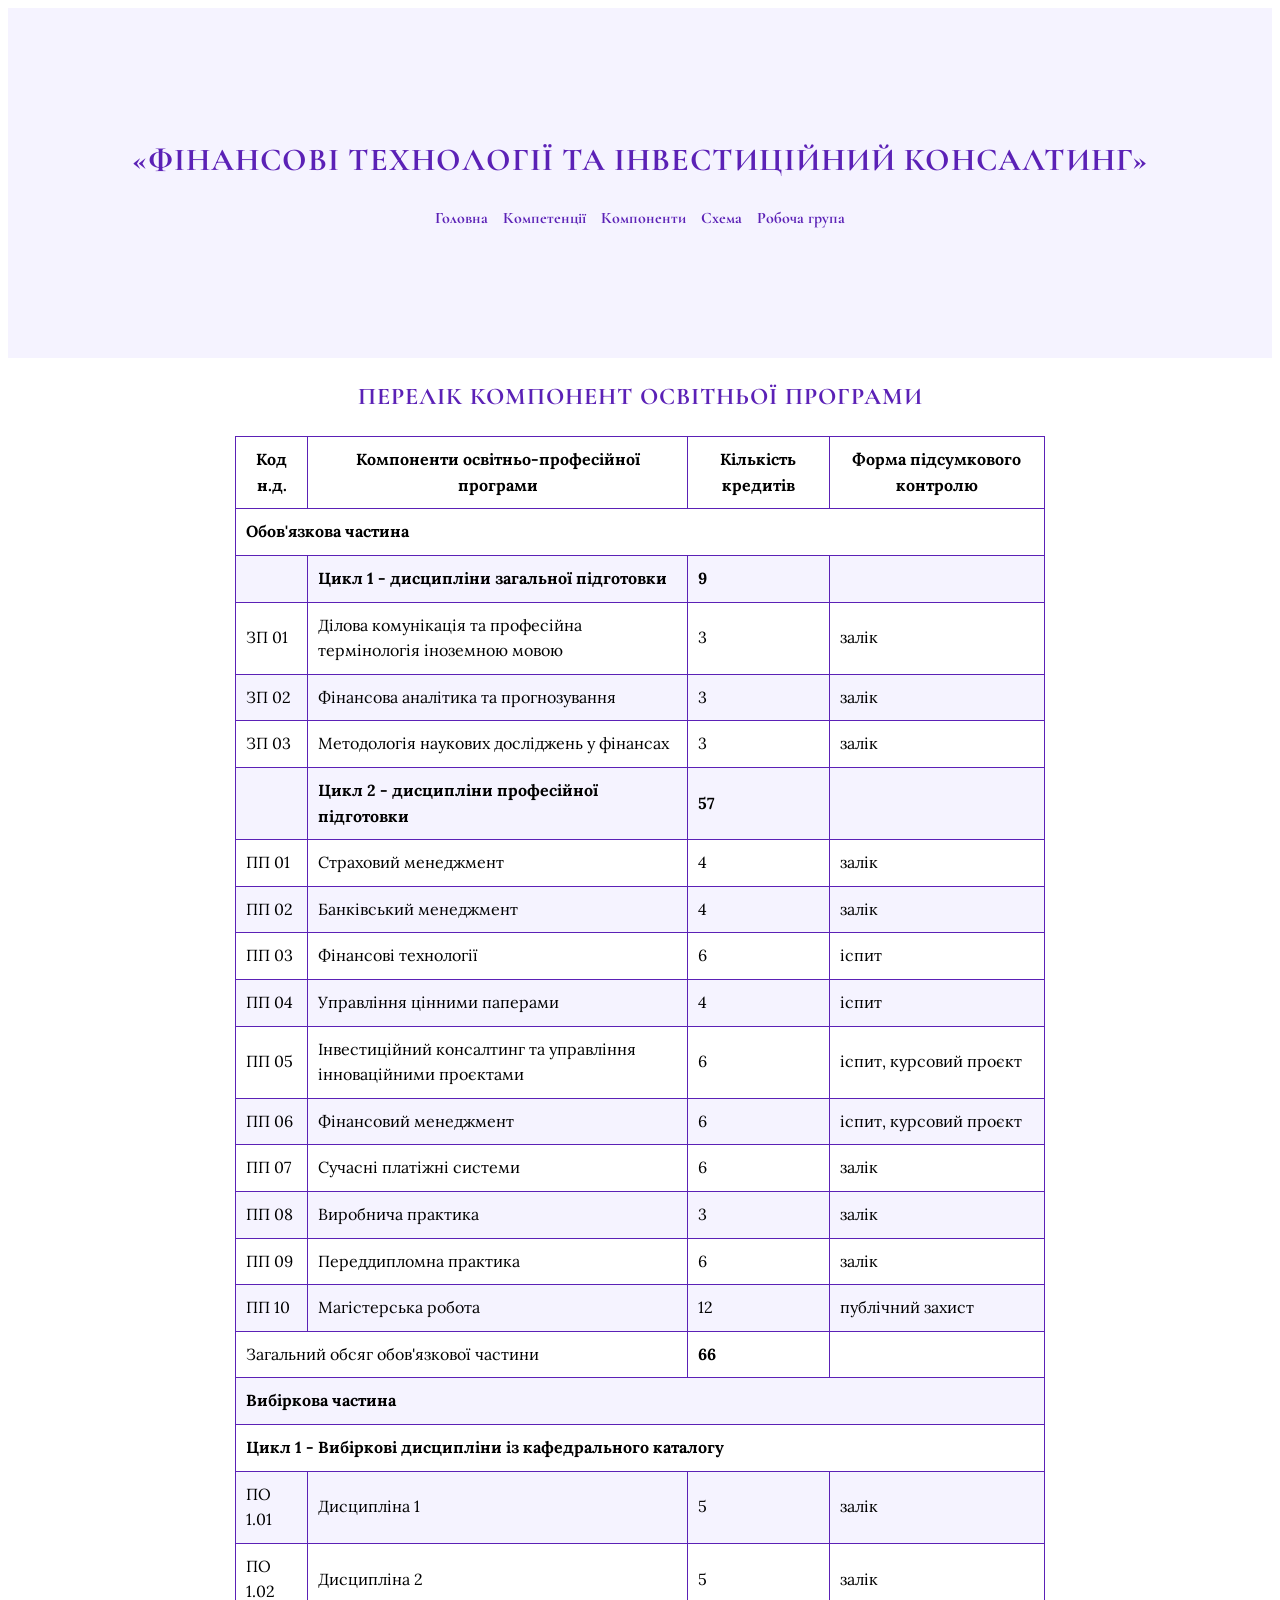
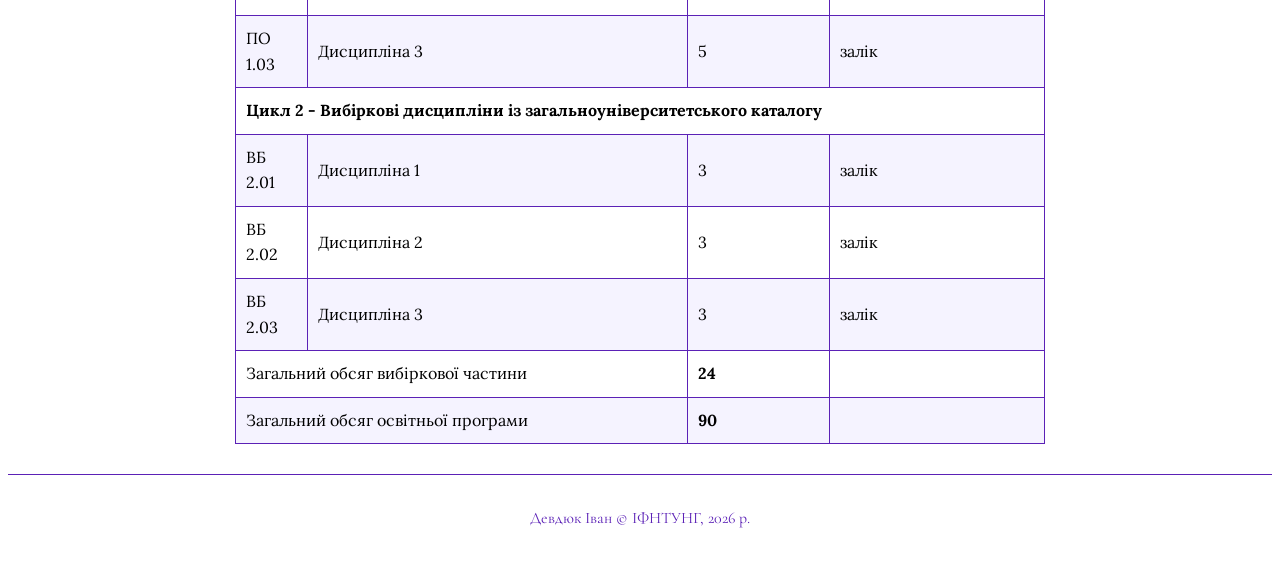
<file: lab4/components.html>
<!DOCTYPE html>
<html lang="uk">
<head>
    <meta charset="UTF-8">
    <title>Компоненти — ФТІК</title>
    <link rel="preconnect" href="https://fonts.googleapis.com">
    <link rel="preconnect" href="https://fonts.gstatic.com" crossorigin>
    <link href="https://fonts.googleapis.com/css2?family=Cormorant+Garamond:wght@600;700&family=Lora:ital,wght@0,400..700;1,400..700&display=swap" rel="stylesheet">
    <link rel="stylesheet" href="style.css">
</head>
<body>

    <header>
        <h1>«ФІНАНСОВІ ТЕХНОЛОГІЇ ТА ІНВЕСТИЦІЙНИЙ КОНСАЛТИНГ»</h1>
        <nav>
            <ul class="main-menu">
                <li><a href="index.html">Головна</a></li>
                <li><a href="competencies.html">Компетенції</a></li>
                <li><a href="components.html">Компоненти</a></li>
                <li><a href="graph.html">Схема</a></li>
                <li><a href="team.html">Робоча група</a></li>
            </ul>
        </nav>
    </header>

    <main class="container">

        <h2 id="components">Перелік компонент освітньої програми</h2>

        <table>
            <thead>
                <tr>
                    <th>Код н.д.</th>
                    <th>Компоненти освітньо-професійної програми</th>
                    <th>Кількість кредитів</th>
                    <th>Форма підсумкового контролю</th>
                </tr>
            </thead>
            <tbody>
                <tr><td colspan="4"><b>Обов'язкова частина</b></td></tr>
                <tr>
                    <td></td>
                    <td><b>Цикл 1 - дисципліни загальної підготовки</b></td>
                    <td><b>9</b></td>
                    <td></td>
                </tr>
                <tr><td>ЗП 01</td><td>Ділова комунікація та професійна термінологія іноземною мовою</td><td>3</td><td>залік</td></tr>
                <tr><td>ЗП 02</td><td>Фінансова аналітика та прогнозування</td><td>3</td><td>залік</td></tr>
                <tr><td>ЗП 03</td><td>Методологія наукових досліджень у фінансах</td><td>3</td><td>залік</td></tr>
                <tr>
                    <td></td>
                    <td><b>Цикл 2 - дисципліни професійної підготовки</b></td>
                    <td><b>57</b></td>
                    <td></td>
                </tr>
                <tr><td>ПП 01</td><td>Страховий менеджмент</td><td>4</td><td>залік</td></tr>
                <tr><td>ПП 02</td><td>Банківський менеджмент</td><td>4</td><td>залік</td></tr>
                <tr><td>ПП 03</td><td>Фінансові технології</td><td>6</td><td>іспит</td></tr>
                <tr><td>ПП 04</td><td>Управління цінними паперами</td><td>4</td><td>іспит</td></tr>
                <tr><td>ПП 05</td><td>Інвестиційний консалтинг та управління інноваційними проєктами</td><td>6</td><td>іспит, курсовий проєкт</td></tr>
                <tr><td>ПП 06</td><td>Фінансовий менеджмент</td><td>6</td><td>іспит, курсовий проєкт</td></tr>
                <tr><td>ПП 07</td><td>Сучасні платіжні системи</td><td>6</td><td>залік</td></tr>
                <tr><td>ПП 08</td><td>Виробнича практика</td><td>3</td><td>залік</td></tr>
                <tr><td>ПП 09</td><td>Переддипломна практика</td><td>6</td><td>залік</td></tr>
                <tr><td>ПП 10</td><td>Магістерська робота</td><td>12</td><td>публічний захист</td></tr>
                <tr>
                    <td colspan="2">Загальний обсяг обов'язкової частини</td>
                    <td><b>66</b></td>
                    <td></td>
                </tr>
                <tr><td colspan="4"><b>Вибіркова частина</b></td></tr>
                <tr><td colspan="4"><b>Цикл 1 - Вибіркові дисципліни із кафедрального каталогу</b></td></tr>
                <tr><td>ПО 1.01</td><td>Дисципліна 1</td><td>5</td><td>залік</td></tr>
                <tr><td>ПО 1.02</td><td>Дисципліна 2</td><td>5</td><td>залік</td></tr>
                <tr><td>ПО 1.03</td><td>Дисципліна 3</td><td>5</td><td>залік</td></tr>
                <tr><td colspan="4"><b>Цикл 2 - Вибіркові дисципліни із загальноуніверситетського каталогу</b></td></tr>
                <tr><td>ВБ 2.01</td><td>Дисципліна 1</td><td>3</td><td>залік</td></tr>
                <tr><td>ВБ 2.02</td><td>Дисципліна 2</td><td>3</td><td>залік</td></tr>
                <tr><td>ВБ 2.03</td><td>Дисципліна 3</td><td>3</td><td>залік</td></tr>
                <tr>
                    <td colspan="2">Загальний обсяг вибіркової частини</td>
                    <td><b>24</b></td>
                    <td></td>
                </tr>
                <tr>
                    <td colspan="2">Загальний обсяг освітньої програми</td>
                    <td><b>90</b></td>
                    <td></td>
                </tr>
            </tbody>
        </table>

    </main>

    <footer>
        <p>Девдюк Іван © ІФНТУНГ, 2026 р.</p>
    </footer>

</body>
</html>
</file>
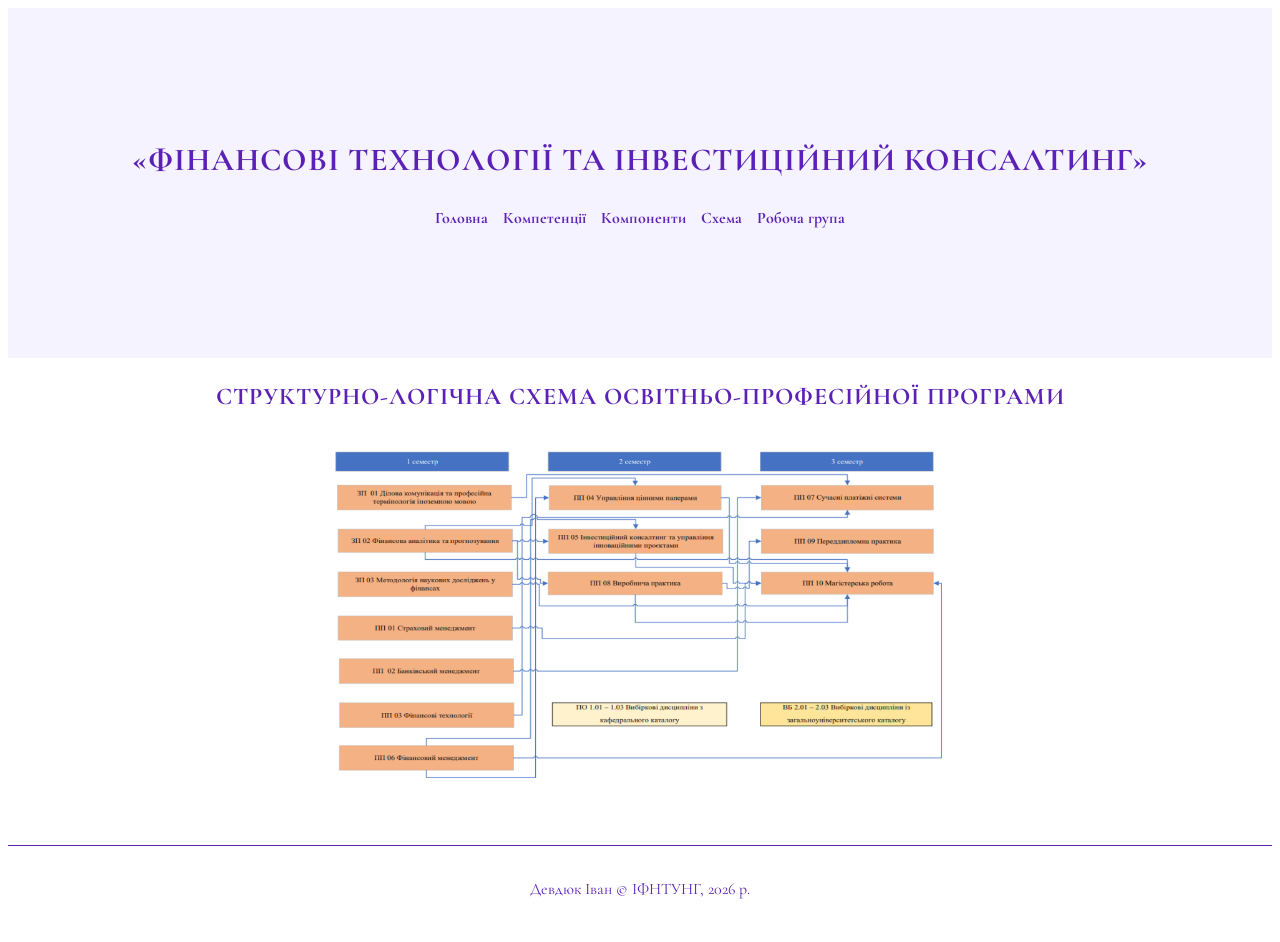
<file: lab4/graph.html>
<!DOCTYPE html>
<html lang="uk">
<head>
    <meta charset="UTF-8">
    <title>Схема — ФТІК</title>
    <link rel="preconnect" href="https://fonts.googleapis.com">
    <link rel="preconnect" href="https://fonts.gstatic.com" crossorigin>
    <link href="https://fonts.googleapis.com/css2?family=Cormorant+Garamond:wght@600;700&family=Lora:ital,wght@0,400..700;1,400..700&display=swap" rel="stylesheet">
    <link rel="stylesheet" href="style.css">
</head>
<body>

    <header>
        <h1>«ФІНАНСОВІ ТЕХНОЛОГІЇ ТА ІНВЕСТИЦІЙНИЙ КОНСАЛТИНГ»</h1>
        <nav>
            <ul class="main-menu">
                <li><a href="index.html">Головна</a></li>
                <li><a href="competencies.html">Компетенції</a></li>
                <li><a href="components.html">Компоненти</a></li>
                <li><a href="graph.html">Схема</a></li>
                <li><a href="team.html">Робоча група</a></li>
            </ul>
        </nav>
    </header>

    <main class="container">

        <h2>Структурно-логічна схема освітньо-професійної програми</h2>
        <div class="image-container">
            <img src="images/Структурно-логічна схема освітньо-професійної програми.png" alt="Схема" width="700">
        </div>

    </main>

    <footer>
        <p>Девдюк Іван © ІФНТУНГ, 2026 р.</p>
    </footer>

</body>
</html>
</file>
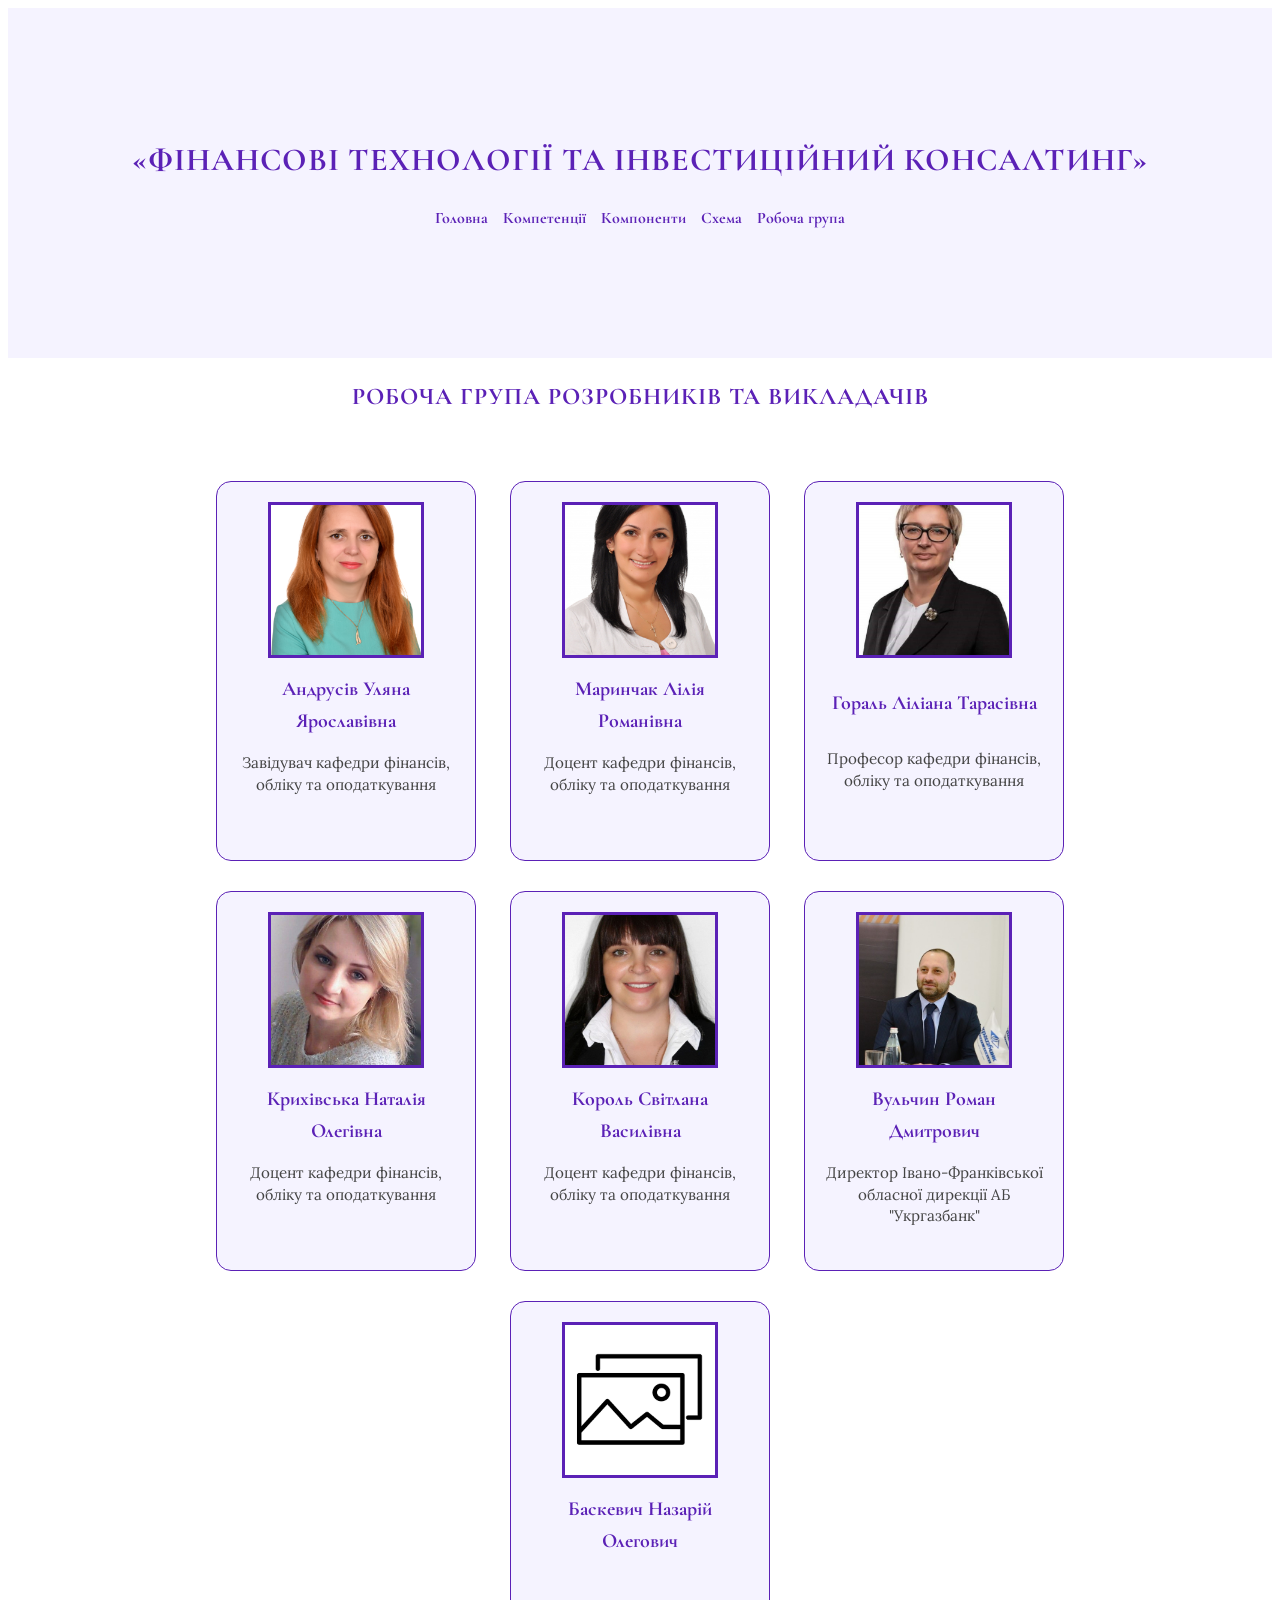
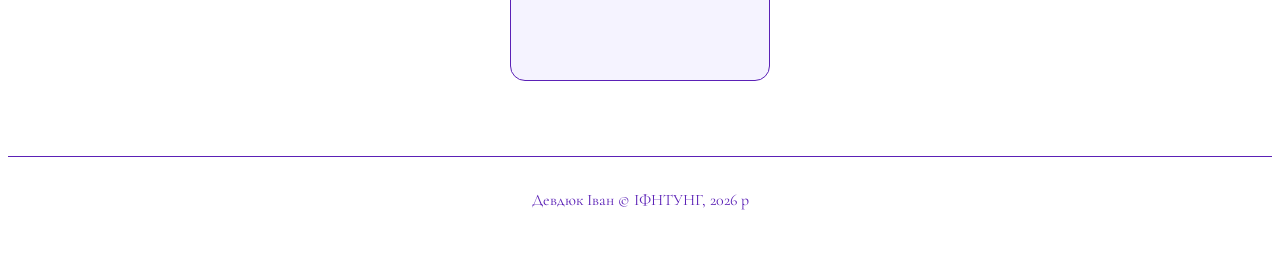
<file: lab4/team.html>
<!DOCTYPE html>
<html lang="uk">
<head>
    <meta charset="UTF-8">
    <title>Робоча група — ФТІК</title>
    <link rel="preconnect" href="https://fonts.googleapis.com">
    <link rel="preconnect" href="https://fonts.gstatic.com" crossorigin>
    <link href="https://fonts.googleapis.com/css2?family=Cormorant+Garamond:wght@600;700&family=Lora:ital,wght@0,400..700;1,400..700&display=swap" rel="stylesheet">
    <link rel="stylesheet" href="style.css">
</head>
<body>

    <header>
        <h1>«ФІНАНСОВІ ТЕХНОЛОГІЇ ТА ІНВЕСТИЦІЙНИЙ КОНСАЛТИНГ»</h1>
        <nav>
            <ul class="main-menu">
                <li><a href="index.html">Головна</a></li>
                <li><a href="competencies.html">Компетенції</a></li>
                <li><a href="components.html">Компоненти</a></li>
                <li><a href="graph.html">Схема</a></li>
                <li><a href="team.html">Робоча група</a></li>
            </ul>
        </nav>
    </header>

    <main class="container">
        <h2>Робоча група розробників та викладачів</h2>
        
        <div class="team-wrapper">

            <div class="dev-card">
                <img src="images/author1.png" alt="Уляна Ярославівна">
                <p class="dev-name">Андрусів Уляна Ярославівна</p>
                <p class="dev-role">Завідувач кафедри фінансів, обліку та оподаткування</p>
            </div>

            <div class="dev-card">
                <img src="images/author2.jpg" alt="Лілія Романівна">
                <p class="dev-name">Маринчак Лілія Романівна</p>
                <p class="dev-role">Доцент кафедри фінансів, обліку та оподаткування</p>
            </div>

            <div class="dev-card">
                <img src="images/author3.jpg" alt="Ліліана Тарасівна">
                <p class="dev-name">Гораль Ліліана Тарасівна</p>
                <p class="dev-role">Професор кафедри фінансів, обліку та оподаткування</p>
            </div>

            <div class="dev-card">
                <img src="images/author4.jpg" alt="Наталія Олегівна">
                <p class="dev-name">Крихівська Наталія Олегівна</p>
                <p class="dev-role">Доцент кафедри фінансів, обліку та оподаткування</p>
            </div>

            <div class="dev-card">
                <img src="images/author5.jpg" alt="Світлана Василівна">
                <p class="dev-name">Король Світлана Василівна</p>
                <p class="dev-role">Доцент кафедри фінансів, обліку та оподаткування</p>
            </div>

            <div class="dev-card">
                <img src="images/author6.jpg" alt="Роман Дмитрович">
                <p class="dev-name">Вульчин Роман Дмитрович</p>
                <p class="dev-role">Директор Івано-Франківської обласної дирекції АБ "Укргазбанк"</p>
            </div>

            <div class="dev-card">
                <img src="images/author7.png" alt="Назарій Олегович">
                <p class="dev-name">Баскевич Назарій Олегович</p>
            </div>
        </div>
    </main>

    <footer>
        <p>Девдюк Іван © ІФНТУНГ, 2026 р</p>
    </footer>

</body>
</html>
</file>
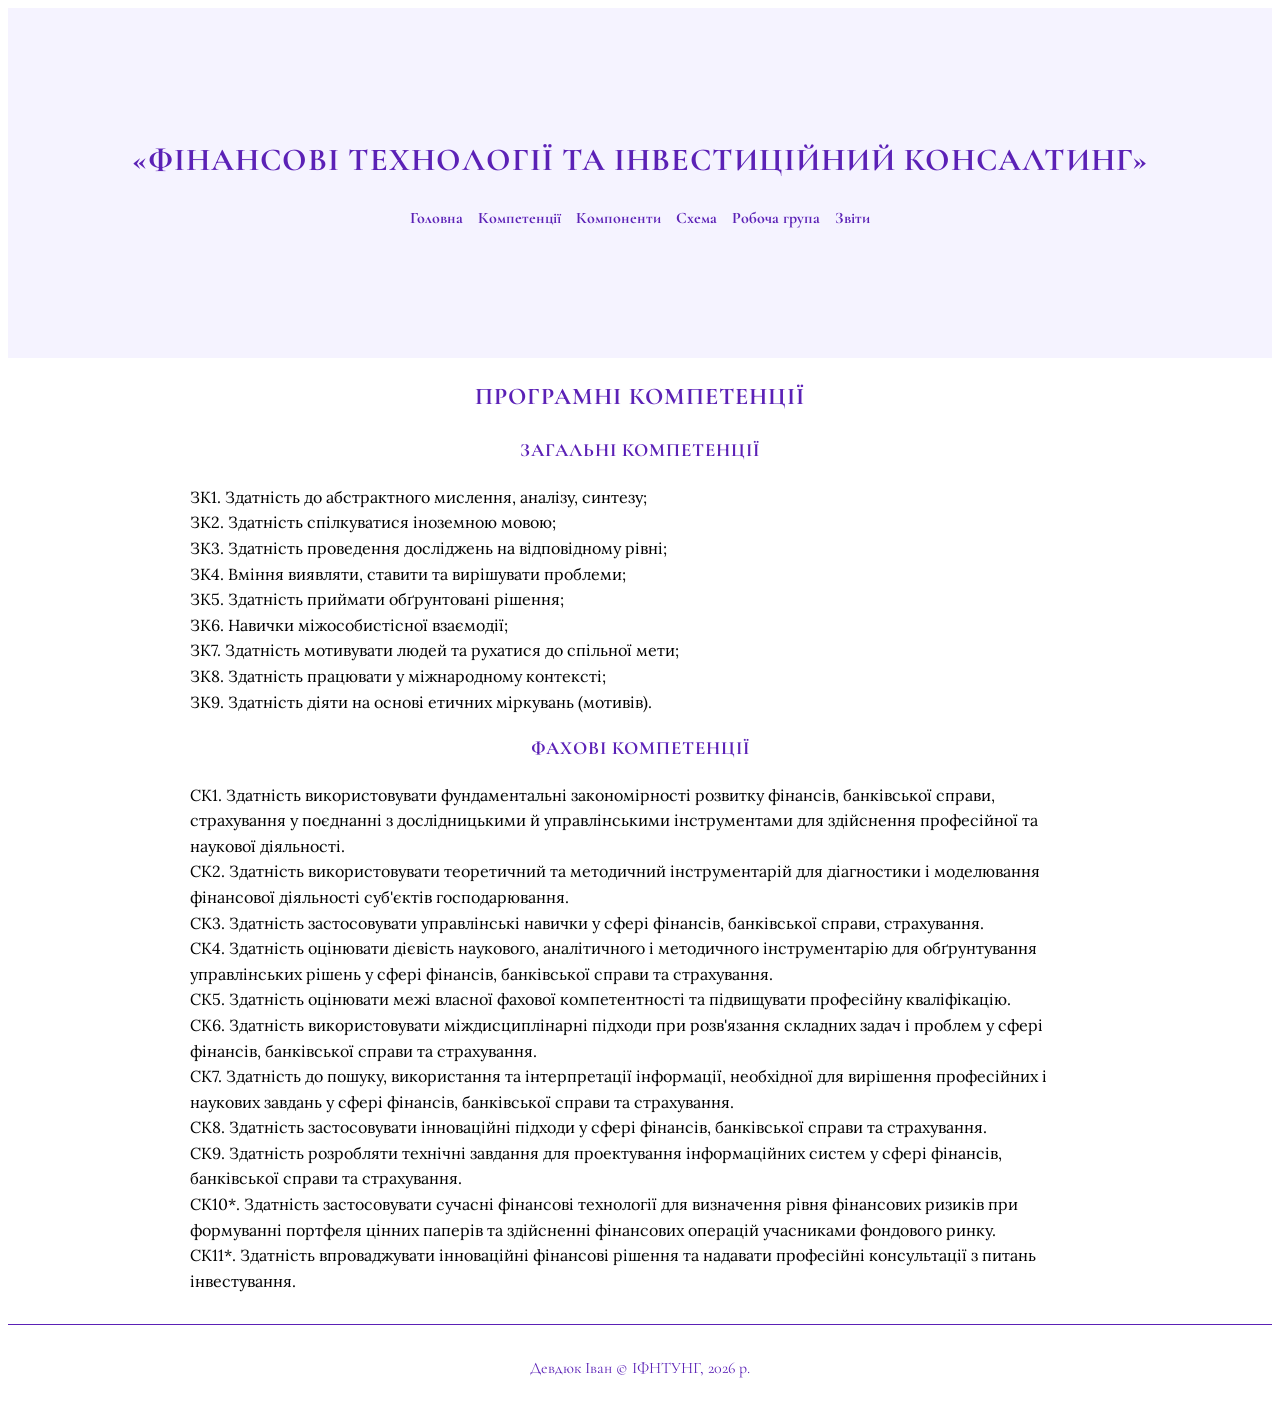
<file: lab5/competencies.html>
<!DOCTYPE html>
<html lang="uk">
<head>
    <meta charset="UTF-8">
    <title>Компетенції — ФТІК</title>
    <link rel="preconnect" href="https://fonts.googleapis.com">
    <link rel="preconnect" href="https://fonts.gstatic.com" crossorigin>
    <link href="https://fonts.googleapis.com/css2?family=Cormorant+Garamond:wght@600;700&family=Lora:ital,wght@0,400..700;1,400..700&display=swap" rel="stylesheet">
    <link rel="stylesheet" href="style.css">
</head>
<body>

    <header>
        <h1>«ФІНАНСОВІ ТЕХНОЛОГІЇ ТА ІНВЕСТИЦІЙНИЙ КОНСАЛТИНГ»</h1>
        <nav>
            <ul class="main-menu">
                <li><a href="index.html">Головна</a></li>
                <li><a href="competencies.html">Компетенції</a></li>
                <li><a href="components.html">Компоненти</a></li>
                <li><a href="graph.html">Схема</a></li>
                <li><a href="team.html">Робоча група</a></li>
                <li><a href="reports.html">Звіти</a></li>
            </ul>
        </nav>
    </header>

    <main class="container">

        <h2 id="competencies">Програмні компетенції</h2>

        <h3>Загальні компетенції</h3>
        <ul class="no-bullets">
            <li>ЗК1. Здатність до абстрактного мислення, аналізу, синтезу;</li>
            <li>ЗК2. Здатність спілкуватися іноземною мовою;</li>
            <li>ЗК3. Здатність проведення досліджень на відповідному рівні;</li>
            <li>ЗК4. Вміння виявляти, ставити та вирішувати проблеми;</li>
            <li>ЗК5. Здатність приймати обґрунтовані рішення;</li>
            <li>ЗК6. Навички міжособистісної взаємодії;</li>
            <li>ЗК7. Здатність мотивувати людей та рухатися до спільної мети;</li>
            <li>ЗК8. Здатність працювати у міжнародному контексті;</li>
            <li>ЗК9. Здатність діяти на основі етичних міркувань (мотивів).</li>
        </ul>

        <h3>Фахові компетенції</h3>
        <ol class="no-bullets">
            <li>СК1. Здатність використовувати фундаментальні закономірності розвитку фінансів, банківської справи, страхування у поєднанні з дослідницькими й управлінськими інструментами для здійснення професійної та наукової діяльності.</li>
            <li>СК2. Здатність використовувати теоретичний та методичний інструментарій для діагностики і моделювання фінансової діяльності суб'єктів господарювання.</li>
            <li>СК3. Здатність застосовувати управлінські навички у сфері фінансів, банківської справи, страхування.</li>
            <li>СК4. Здатність оцінювати дієвість наукового, аналітичного і методичного інструментарію для обґрунтування управлінських рішень у сфері фінансів, банківської справи та страхування.</li>
            <li>СК5. Здатність оцінювати межі власної фахової компетентності та підвищувати професійну кваліфікацію.</li>
            <li>СК6. Здатність використовувати міждисциплінарні підходи при розв'язання складних задач і проблем у сфері фінансів, банківської справи та страхування.</li>
            <li>СК7. Здатність до пошуку, використання та інтерпретації інформації, необхідної для вирішення професійних і наукових завдань у сфері фінансів, банківської справи та страхування.</li>
            <li>СК8. Здатність застосовувати інноваційні підходи у сфері фінансів, банківської справи та страхування.</li>
            <li>СК9. Здатність розробляти технічні завдання для проектування інформаційних систем у сфері фінансів, банківської справи та страхування.</li>
            <li>СК10*. Здатність застосовувати сучасні фінансові технології для визначення рівня фінансових ризиків при формуванні портфеля цінних паперів та здійсненні фінансових операцій учасниками фондового ринку.</li>
            <li>СК11*. Здатність впроваджувати інноваційні фінансові рішення та надавати професійні консультації з питань інвестування.</li>
        </ol>

    </main>

    <footer>
        <p>Девдюк Іван © ІФНТУНГ, 2026 р.</p>
    </footer>

</body>
</html>
</file>
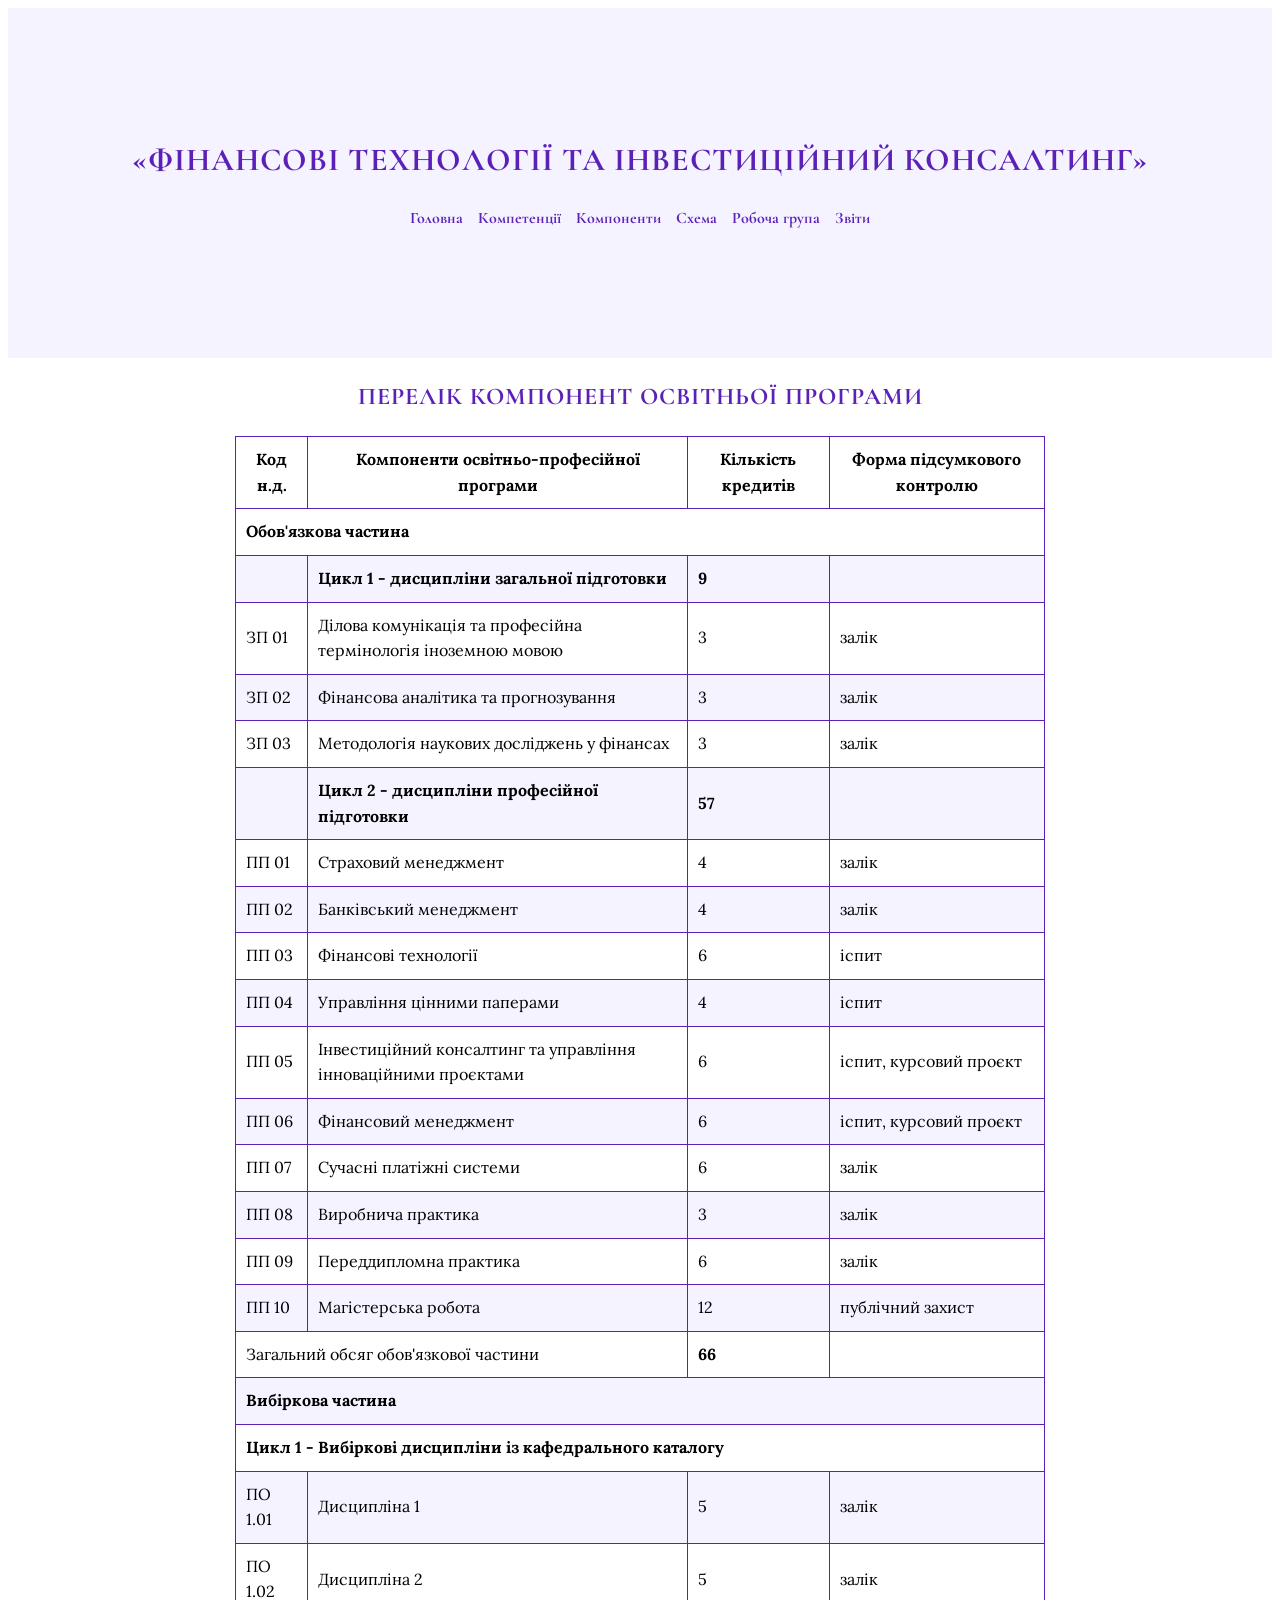
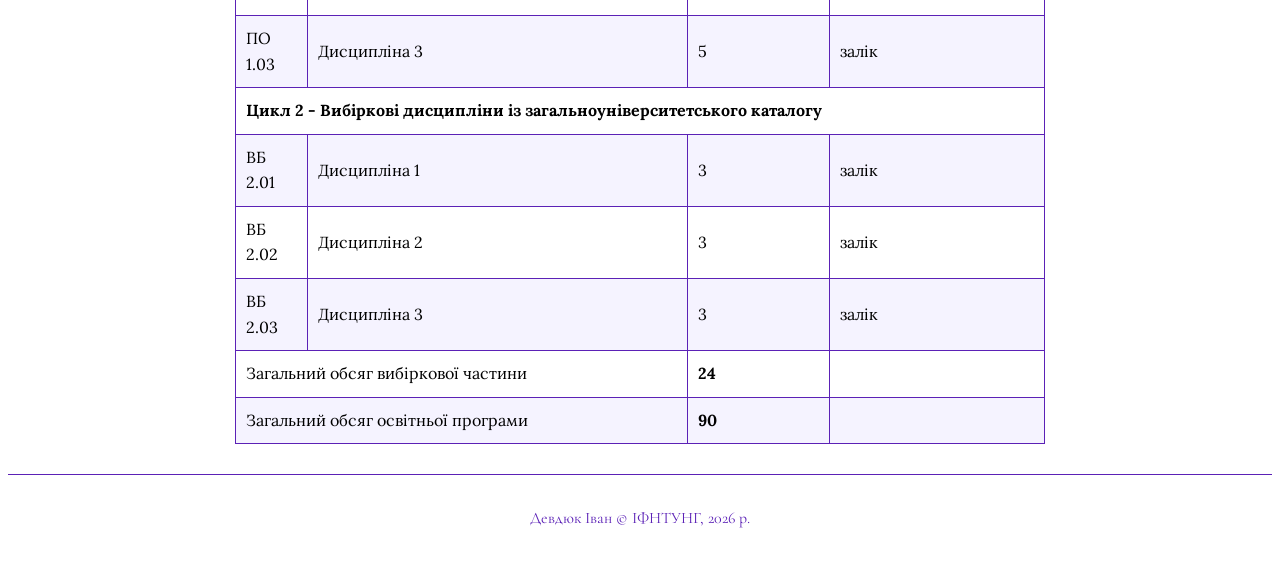
<file: lab5/components.html>
<!DOCTYPE html>
<html lang="uk">
<head>
    <meta charset="UTF-8">
    <title>Компоненти — ФТІК</title>
    <link rel="preconnect" href="https://fonts.googleapis.com">
    <link rel="preconnect" href="https://fonts.gstatic.com" crossorigin>
    <link href="https://fonts.googleapis.com/css2?family=Cormorant+Garamond:wght@600;700&family=Lora:ital,wght@0,400..700;1,400..700&display=swap" rel="stylesheet">
    <link rel="stylesheet" href="style.css">
</head>
<body>

    <header>
        <h1>«ФІНАНСОВІ ТЕХНОЛОГІЇ ТА ІНВЕСТИЦІЙНИЙ КОНСАЛТИНГ»</h1>
        <nav>
            <ul class="main-menu">
                <li><a href="index.html">Головна</a></li>
                <li><a href="competencies.html">Компетенції</a></li>
                <li><a href="components.html">Компоненти</a></li>
                <li><a href="graph.html">Схема</a></li>
                <li><a href="team.html">Робоча група</a></li>
                <li><a href="reports.html">Звіти</a></li>
            </ul>
        </nav>
    </header>

    <main class="container">

        <h2 id="components">Перелік компонент освітньої програми</h2>

        <table>
            <thead>
                <tr>
                    <th>Код н.д.</th>
                    <th>Компоненти освітньо-професійної програми</th>
                    <th>Кількість кредитів</th>
                    <th>Форма підсумкового контролю</th>
                </tr>
            </thead>
            <tbody>
                <tr><td colspan="4"><b>Обов'язкова частина</b></td></tr>
                <tr>
                    <td></td>
                    <td><b>Цикл 1 - дисципліни загальної підготовки</b></td>
                    <td><b>9</b></td>
                    <td></td>
                </tr>
                <tr><td>ЗП 01</td><td>Ділова комунікація та професійна термінологія іноземною мовою</td><td>3</td><td>залік</td></tr>
                <tr><td>ЗП 02</td><td>Фінансова аналітика та прогнозування</td><td>3</td><td>залік</td></tr>
                <tr><td>ЗП 03</td><td>Методологія наукових досліджень у фінансах</td><td>3</td><td>залік</td></tr>
                <tr>
                    <td></td>
                    <td><b>Цикл 2 - дисципліни професійної підготовки</b></td>
                    <td><b>57</b></td>
                    <td></td>
                </tr>
                <tr><td>ПП 01</td><td>Страховий менеджмент</td><td>4</td><td>залік</td></tr>
                <tr><td>ПП 02</td><td>Банківський менеджмент</td><td>4</td><td>залік</td></tr>
                <tr><td>ПП 03</td><td>Фінансові технології</td><td>6</td><td>іспит</td></tr>
                <tr><td>ПП 04</td><td>Управління цінними паперами</td><td>4</td><td>іспит</td></tr>
                <tr><td>ПП 05</td><td>Інвестиційний консалтинг та управління інноваційними проєктами</td><td>6</td><td>іспит, курсовий проєкт</td></tr>
                <tr><td>ПП 06</td><td>Фінансовий менеджмент</td><td>6</td><td>іспит, курсовий проєкт</td></tr>
                <tr><td>ПП 07</td><td>Сучасні платіжні системи</td><td>6</td><td>залік</td></tr>
                <tr><td>ПП 08</td><td>Виробнича практика</td><td>3</td><td>залік</td></tr>
                <tr><td>ПП 09</td><td>Переддипломна практика</td><td>6</td><td>залік</td></tr>
                <tr><td>ПП 10</td><td>Магістерська робота</td><td>12</td><td>публічний захист</td></tr>
                <tr>
                    <td colspan="2">Загальний обсяг обов'язкової частини</td>
                    <td><b>66</b></td>
                    <td></td>
                </tr>
                <tr><td colspan="4"><b>Вибіркова частина</b></td></tr>
                <tr><td colspan="4"><b>Цикл 1 - Вибіркові дисципліни із кафедрального каталогу</b></td></tr>
                <tr><td>ПО 1.01</td><td>Дисципліна 1</td><td>5</td><td>залік</td></tr>
                <tr><td>ПО 1.02</td><td>Дисципліна 2</td><td>5</td><td>залік</td></tr>
                <tr><td>ПО 1.03</td><td>Дисципліна 3</td><td>5</td><td>залік</td></tr>
                <tr><td colspan="4"><b>Цикл 2 - Вибіркові дисципліни із загальноуніверситетського каталогу</b></td></tr>
                <tr><td>ВБ 2.01</td><td>Дисципліна 1</td><td>3</td><td>залік</td></tr>
                <tr><td>ВБ 2.02</td><td>Дисципліна 2</td><td>3</td><td>залік</td></tr>
                <tr><td>ВБ 2.03</td><td>Дисципліна 3</td><td>3</td><td>залік</td></tr>
                <tr>
                    <td colspan="2">Загальний обсяг вибіркової частини</td>
                    <td><b>24</b></td>
                    <td></td>
                </tr>
                <tr>
                    <td colspan="2">Загальний обсяг освітньої програми</td>
                    <td><b>90</b></td>
                    <td></td>
                </tr>
            </tbody>
        </table>

    </main>

    <footer>
        <p>Девдюк Іван © ІФНТУНГ, 2026 р.</p>
    </footer>

</body>
</html>
</file>
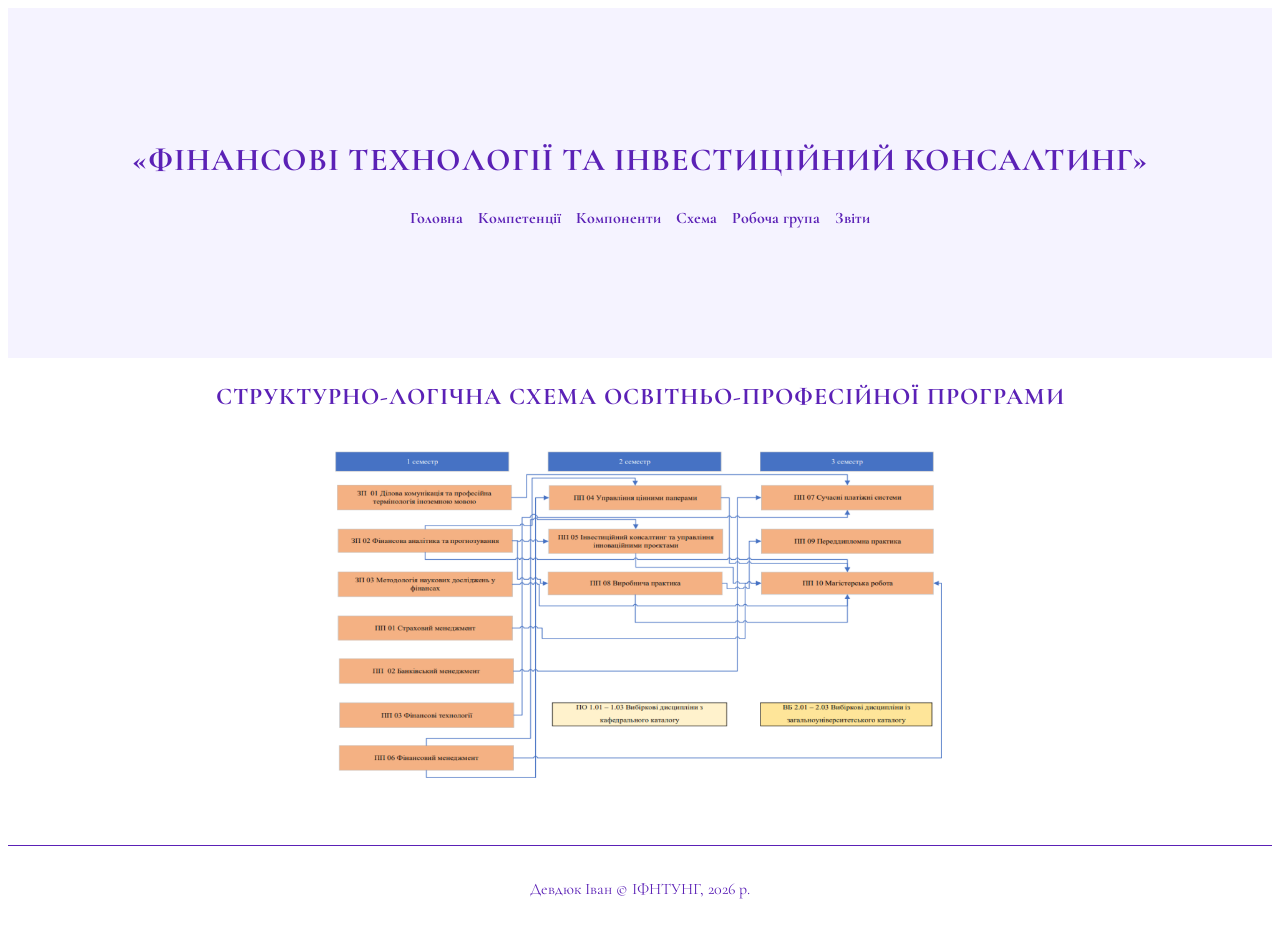
<file: lab5/graph.html>
<!DOCTYPE html>
<html lang="uk">
<head>
    <meta charset="UTF-8">
    <title>Схема — ФТІК</title>
    <link rel="preconnect" href="https://fonts.googleapis.com">
    <link rel="preconnect" href="https://fonts.gstatic.com" crossorigin>
    <link href="https://fonts.googleapis.com/css2?family=Cormorant+Garamond:wght@600;700&family=Lora:ital,wght@0,400..700;1,400..700&display=swap" rel="stylesheet">
    <link rel="stylesheet" href="style.css">
</head>
<body>

    <header>
        <h1>«ФІНАНСОВІ ТЕХНОЛОГІЇ ТА ІНВЕСТИЦІЙНИЙ КОНСАЛТИНГ»</h1>
        <nav>
            <ul class="main-menu">
                <li><a href="index.html">Головна</a></li>
                <li><a href="competencies.html">Компетенції</a></li>
                <li><a href="components.html">Компоненти</a></li>
                <li><a href="graph.html">Схема</a></li>
                <li><a href="team.html">Робоча група</a></li>
                <li><a href="reports.html">Звіти</a></li>
            </ul>
        </nav>
    </header>

    <main class="container">

        <h2>Структурно-логічна схема освітньо-професійної програми</h2>
        <div class="image-container">
            <img src="images/Структурно-логічна схема освітньо-професійної програми.png" alt="Схема" width="700">
        </div>

    </main>

    <footer>
        <p>Девдюк Іван © ІФНТУНГ, 2026 р.</p>
    </footer>

</body>
</html>
</file>
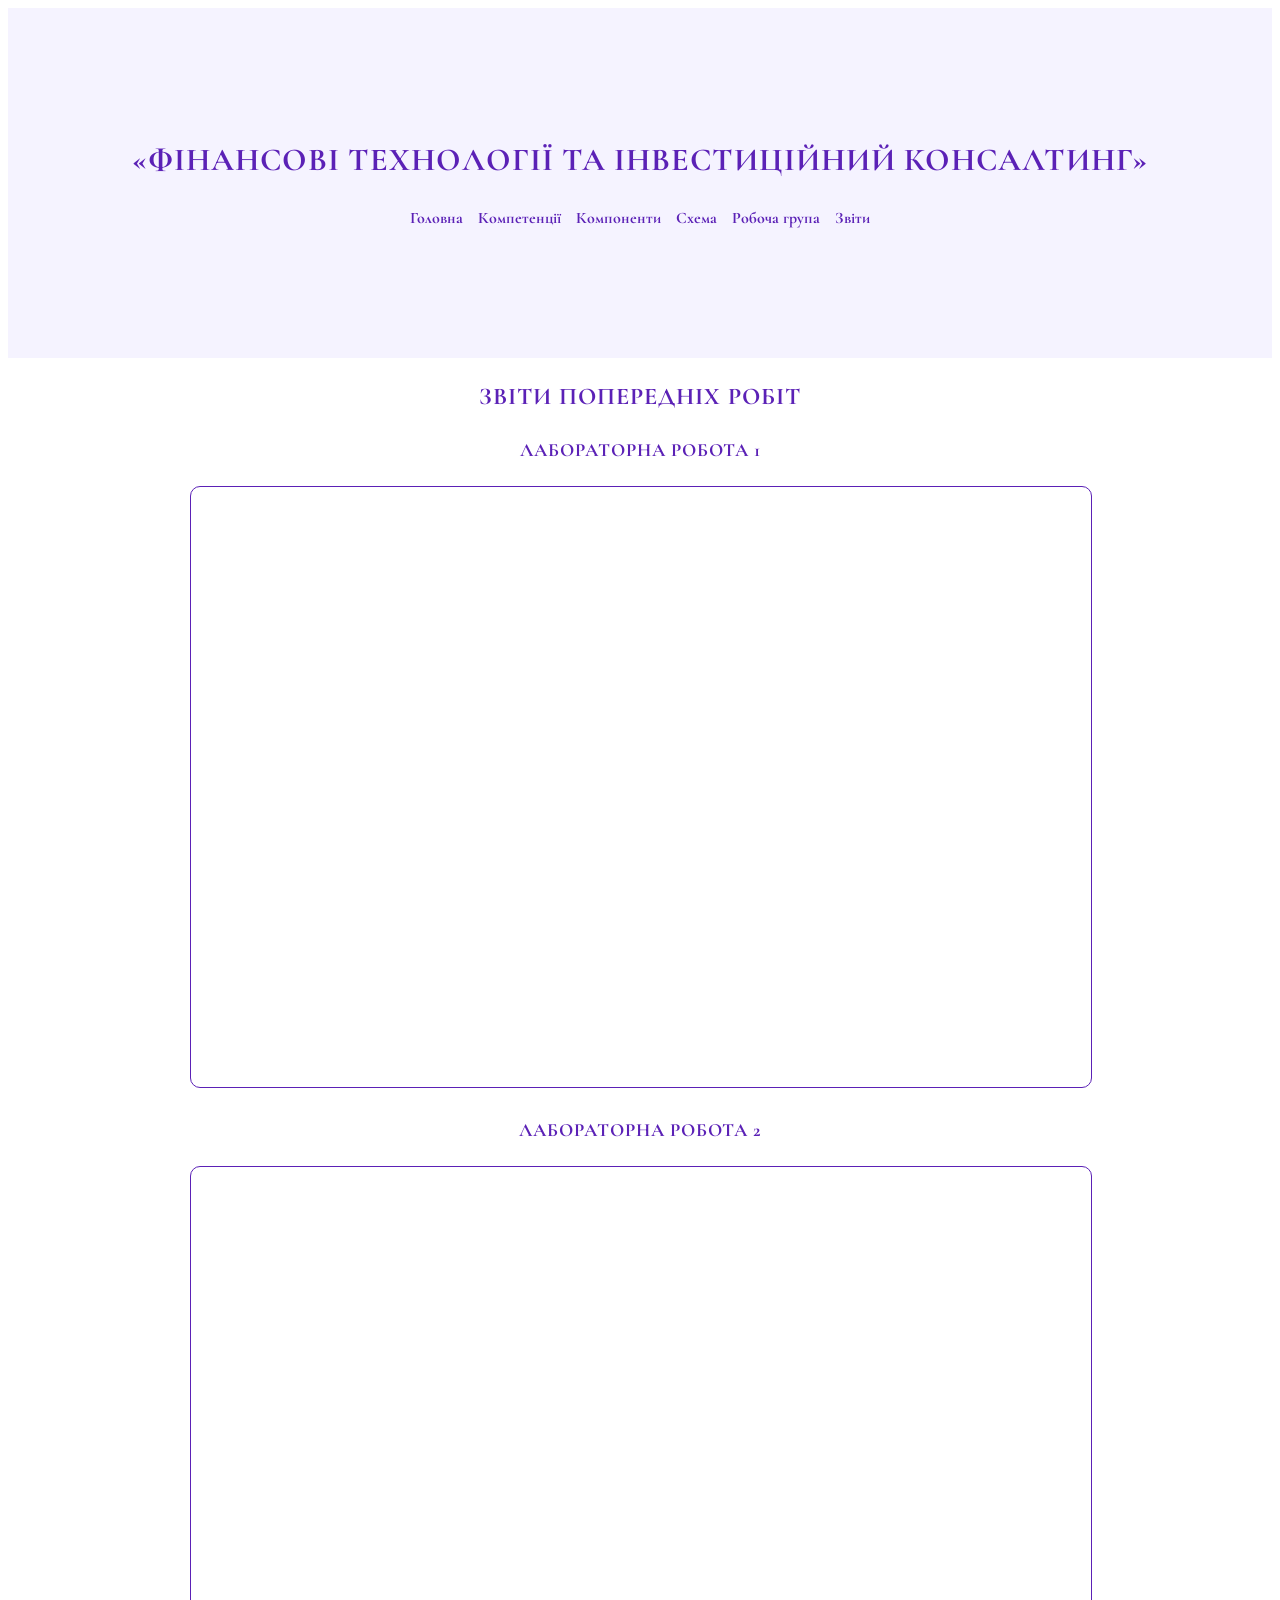
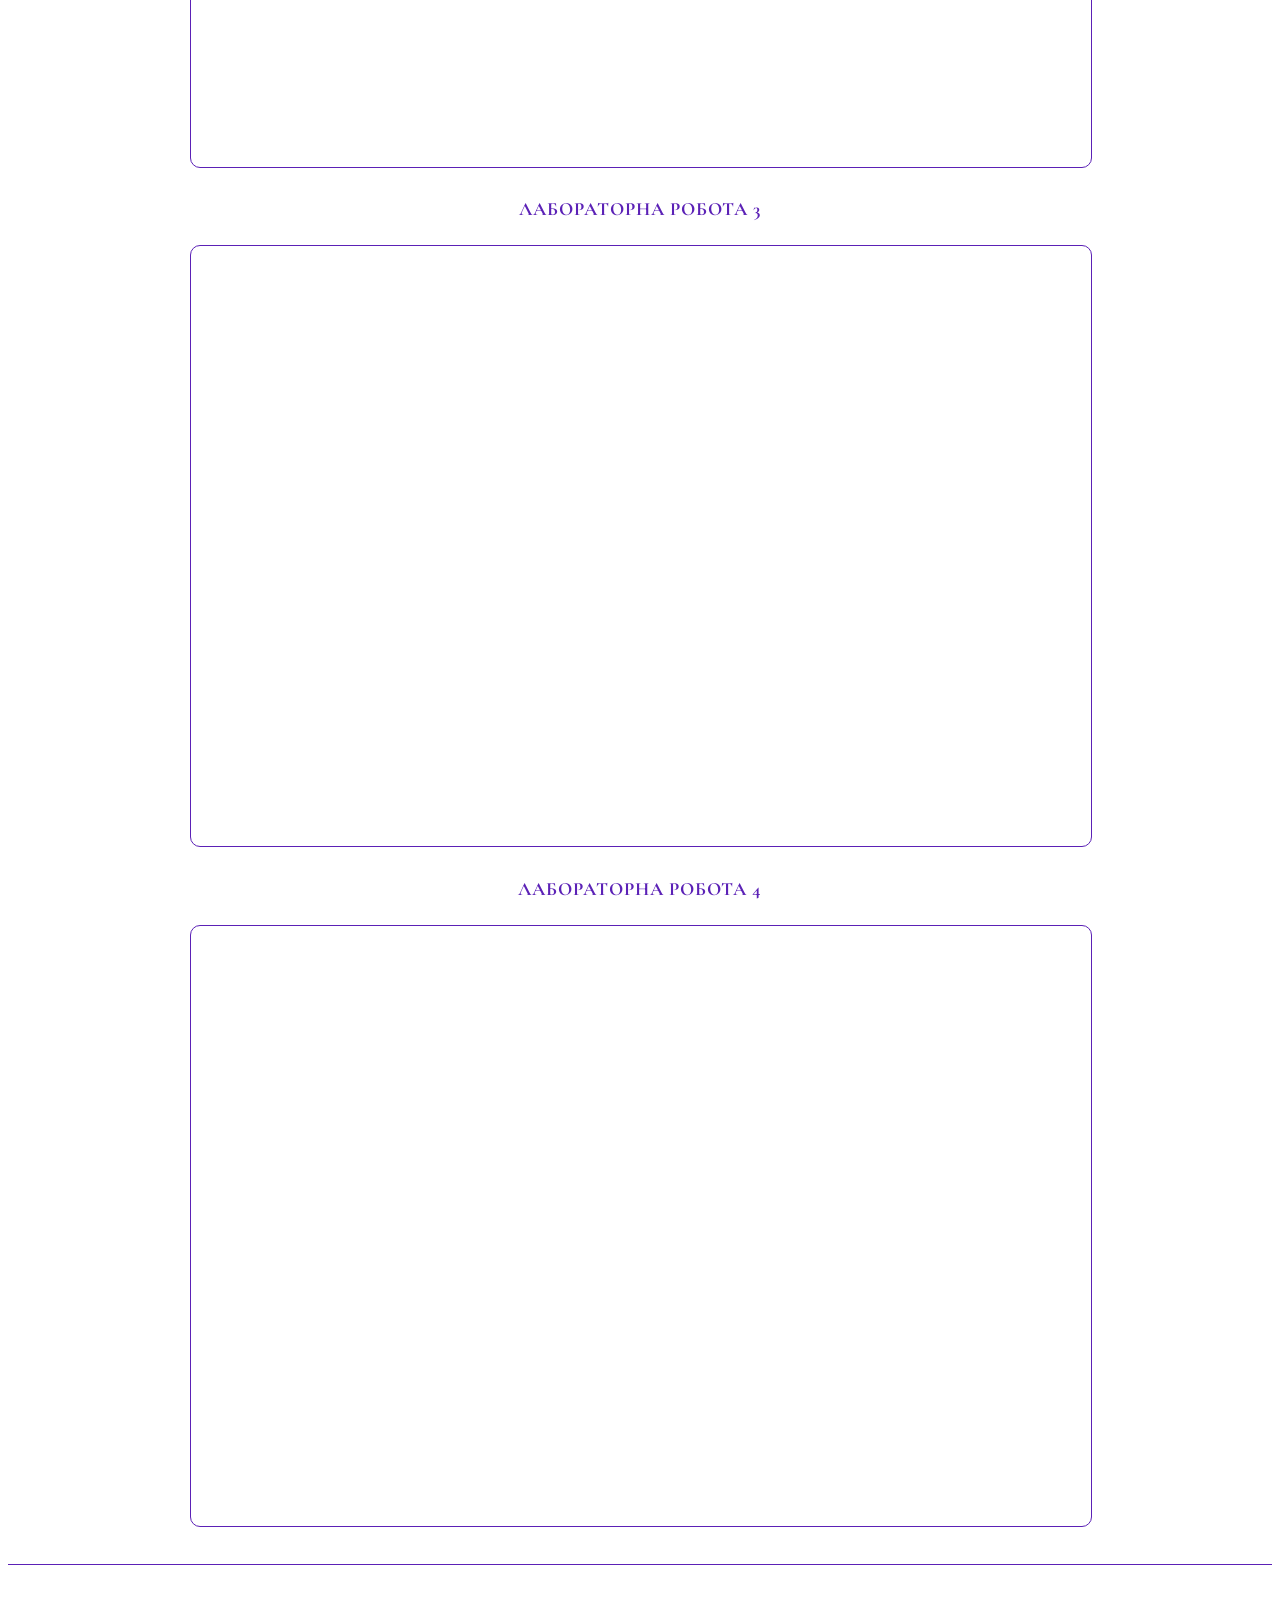
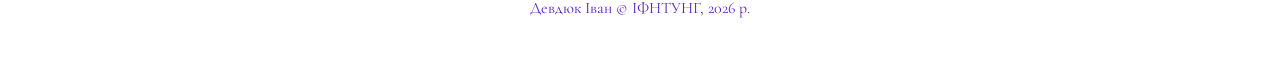
<file: lab5/reports.html>
<!DOCTYPE html>
<html lang="uk">
<head>
    <meta charset="UTF-8">
    <title>Звіти</title>
    <link rel="preconnect" href="https://fonts.googleapis.com">
    <link rel="preconnect" href="https://fonts.gstatic.com" crossorigin>
    <link href="https://fonts.googleapis.com/css2?family=Cormorant+Garamond:wght@600;700&family=Lora:ital,wght@0,400..700;1,400..700&display=swap" rel="stylesheet">
    <link rel="stylesheet" href="style.css">
</head>
<body>

    <header>
        <h1>«ФІНАНСОВІ ТЕХНОЛОГІЇ ТА ІНВЕСТИЦІЙНИЙ КОНСАЛТИНГ»</h1>
        <nav>
            <ul class="main-menu">
                <li><a href="index.html">Головна</a></li>
                <li><a href="competencies.html">Компетенції</a></li>
                <li><a href="components.html">Компоненти</a></li>
                <li><a href="graph.html">Схема</a></li>
                <li><a href="team.html">Робоча група</a></li>
                <li><a href="reports.html">Звіти</a></li>
            </ul>
        </nav>
    </header>

    <main class="container">
        <h2>Звіти попередніх робіт</h2>

        <h3>Лабораторна робота 1</h3>
        <div class="image-container">
            <iframe 
                src="https://docs.google.com/document/d/1zRB5KMmGDuajokPAjTkz1m1yH_wAfAYDBZHTpEJFG6Y/preview"
                width="100%" 
                height="600"
                style="border: 1px solid #5B21B6; border-radius: 10px;"
                title="Лабораторна робота 1">
            </iframe>
        </div>

        <h3>Лабораторна робота 2</h3>
        <div class="image-container">
            <iframe 
                src="https://docs.google.com/document/d/1xcJ0LD1HTHO5Ze-0qJaft3G9sgtMCXRXlGobBvm9bJg/preview"
                width="100%" 
                height="600"
                style="border: 1px solid #5B21B6; border-radius: 10px;"
                title="Лабораторна робота 2">
            </iframe>
        </div>

        <h3>Лабораторна робота 3</h3>
        <div class="image-container">
            <iframe 
                src="https://docs.google.com/document/d/1fr057N3OvOl_xSFMJzjYb_NsfJYVfwtionOHcUwtJjk/preview"
                width="100%" 
                height="600"
                style="border: 1px solid #5B21B6; border-radius: 10px;"
                title="Лабораторна робота 3">
            </iframe>
        </div>

        <h3>Лабораторна робота 4</h3>
        <div class="image-container">
            <iframe 
                src="https://docs.google.com/document/d/1Jm0FyztVILtriRNt6jm2SFDf_9zG5q89cgcmv1weg4k/preview"
                width="100%" 
                height="600"
                style="border: 1px solid #5B21B6; border-radius: 10px;"
                title="Лабораторна робота 4">
            </iframe>
        </div>

    </main>

    <footer>
        <p>Девдюк Іван © ІФНТУНГ, 2026 р.</p>
    </footer>

</body>
</html>
</file>
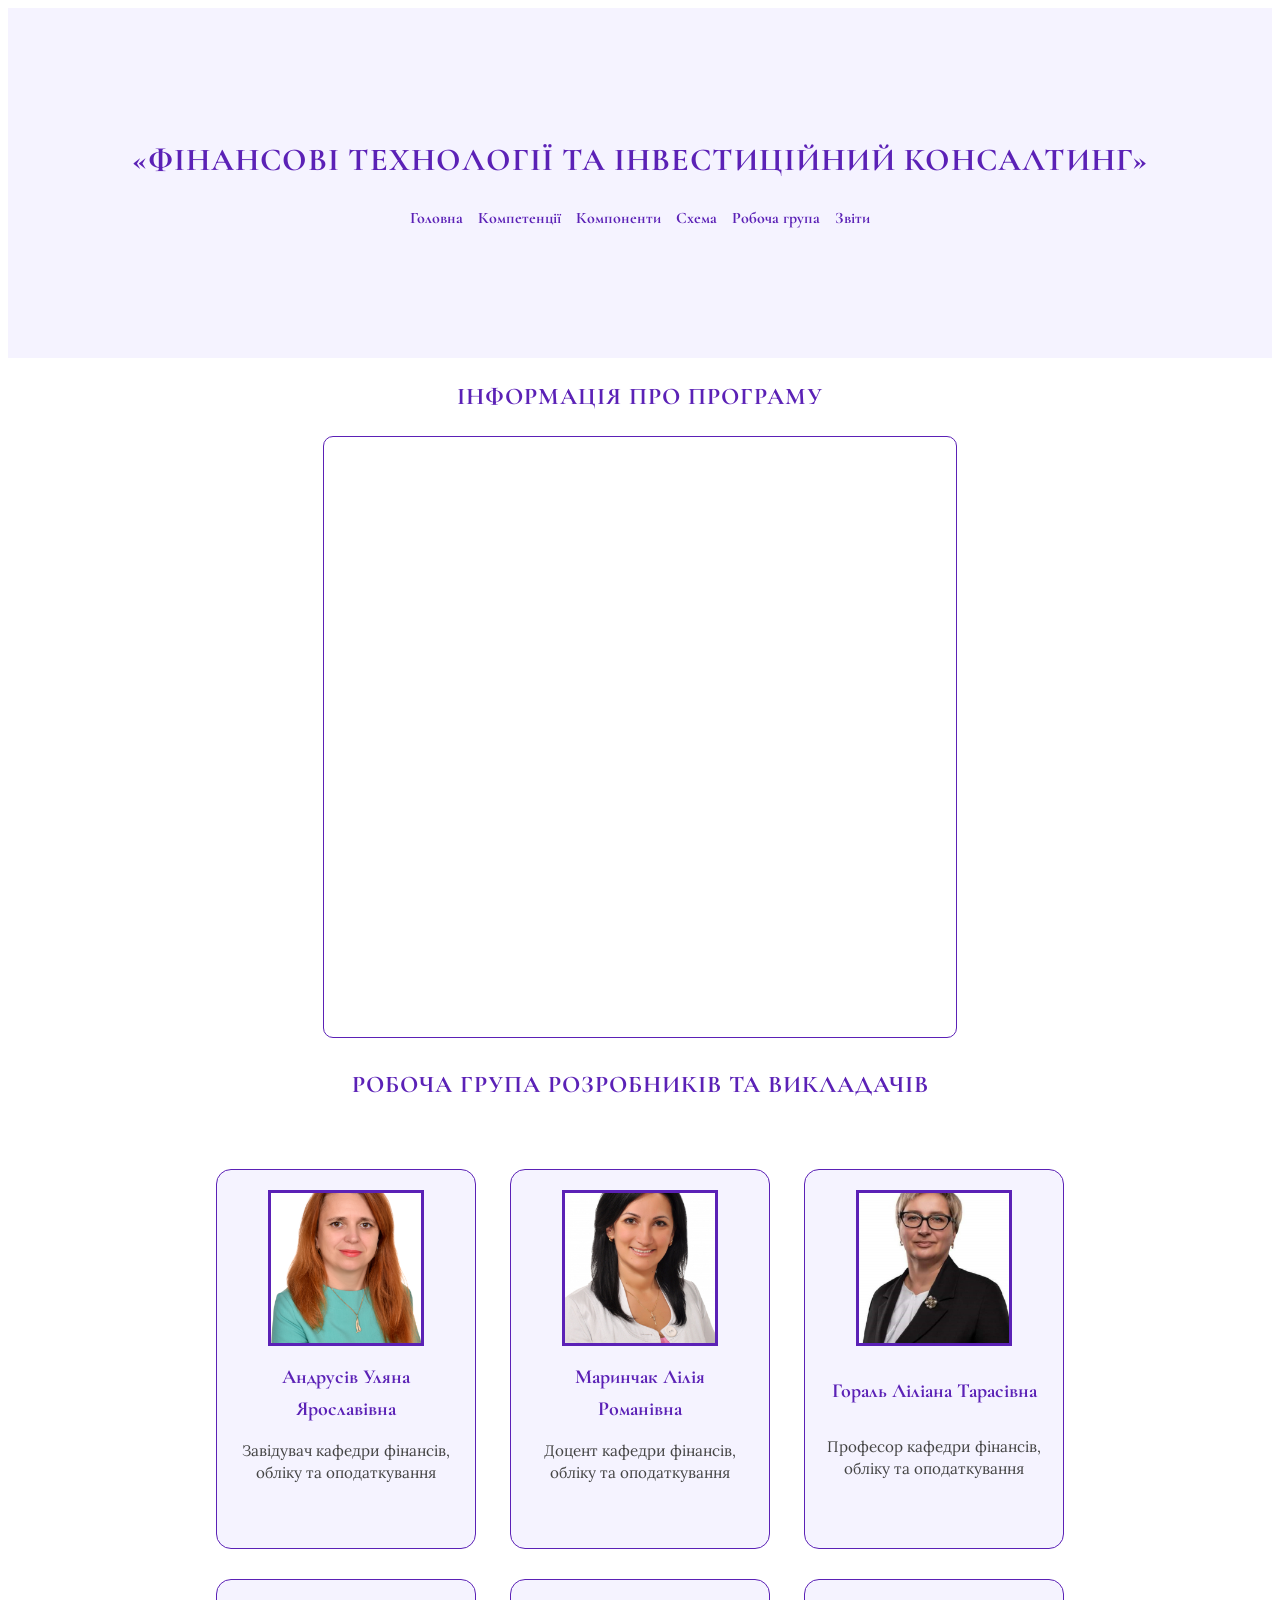
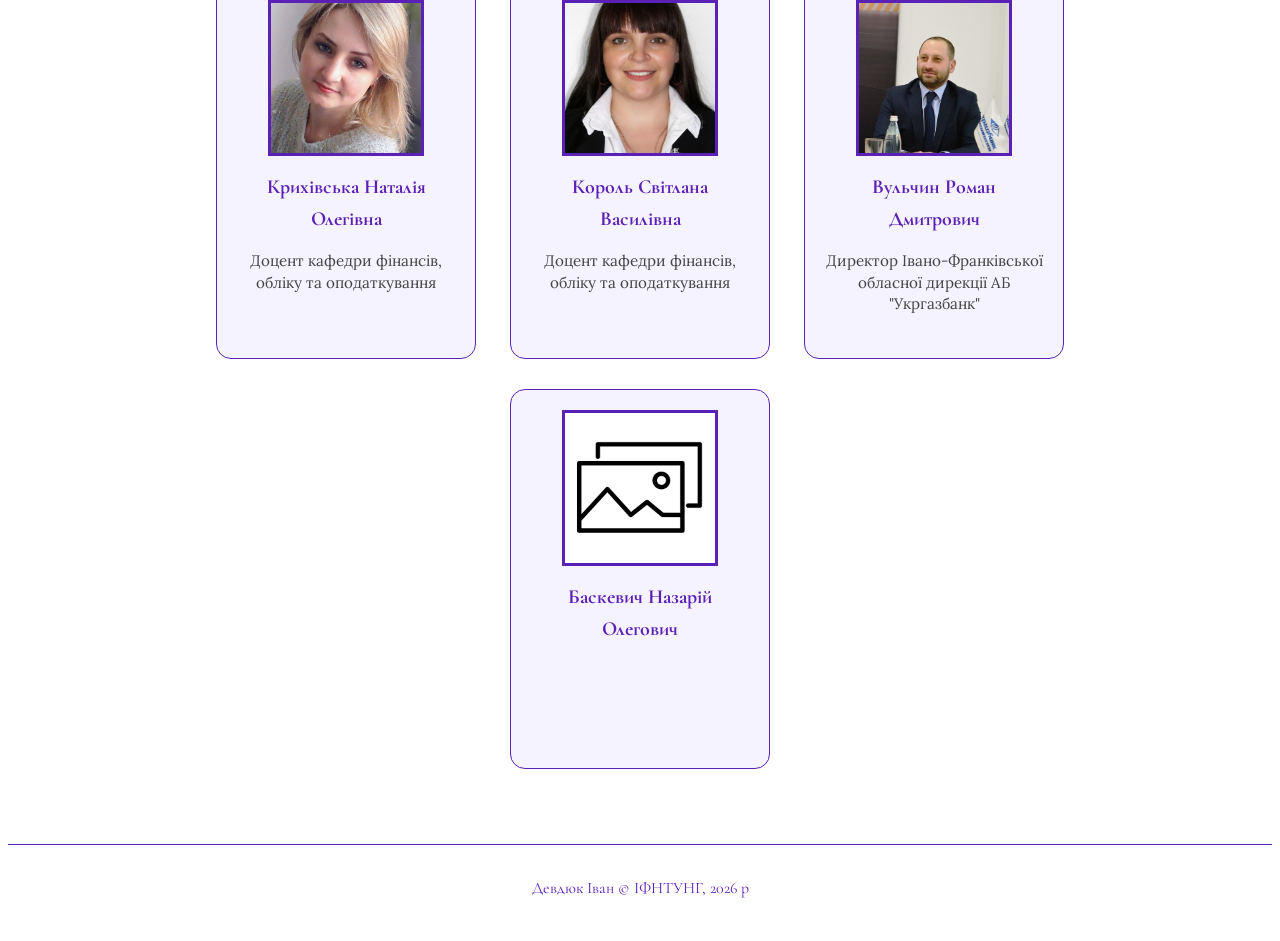
<file: lab5/team.html>
<!DOCTYPE html>
<html lang="uk">
<head>
    <meta charset="UTF-8">
    <title>Робоча група — ФТІК</title>
    <link rel="preconnect" href="https://fonts.googleapis.com">
    <link rel="preconnect" href="https://fonts.gstatic.com" crossorigin>
    <link href="https://fonts.googleapis.com/css2?family=Cormorant+Garamond:wght@600;700&family=Lora:ital,wght@0,400..700;1,400..700&display=swap" rel="stylesheet">
    <link rel="stylesheet" href="style.css">
</head>
<body>

    <header>
        <h1>«ФІНАНСОВІ ТЕХНОЛОГІЇ ТА ІНВЕСТИЦІЙНИЙ КОНСАЛТИНГ»</h1>
        <nav>
            <ul class="main-menu">
                <li><a href="index.html">Головна</a></li>
                <li><a href="competencies.html">Компетенції</a></li>
                <li><a href="components.html">Компоненти</a></li>
                <li><a href="graph.html">Схема</a></li>
                <li><a href="team.html">Робоча група</a></li>
                <li><a href="reports.html">Звіти</a></li>
            </ul>
        </nav>
    </header>
    
    <h2>Інформація про програму</h2>
    <div class="image-container">
        <iframe
        src="https://nung.edu.ua/vstup/komp-iuterna-inzheneriia-buduy-maybutnie-svoimy-rukamy/" 
        width="50%" 
        height="600" 
        style="border: 1px solid #5B21B6; border-radius: 10px;"
        title="Інформація про вступ ІФНТУНГ">
    </iframe>
</div>

    <main class="container">
        <h2>Робоча група розробників та викладачів</h2>
        
        <div class="team-wrapper">

            <div class="dev-card">
                <img src="images/author1.png" alt="Уляна Ярославівна">
                <p class="dev-name">Андрусів Уляна Ярославівна</p>
                <p class="dev-role">Завідувач кафедри фінансів, обліку та оподаткування</p>
            </div>

            <div class="dev-card">
                <img src="images/author2.jpg" alt="Лілія Романівна">
                <p class="dev-name">Маринчак Лілія Романівна</p>
                <p class="dev-role">Доцент кафедри фінансів, обліку та оподаткування</p>
            </div>

            <div class="dev-card">
                <img src="images/author3.jpg" alt="Ліліана Тарасівна">
                <p class="dev-name">Гораль Ліліана Тарасівна</p>
                <p class="dev-role">Професор кафедри фінансів, обліку та оподаткування</p>
            </div>

            <div class="dev-card">
                <img src="images/author4.jpg" alt="Наталія Олегівна">
                <p class="dev-name">Крихівська Наталія Олегівна</p>
                <p class="dev-role">Доцент кафедри фінансів, обліку та оподаткування</p>
            </div>

            <div class="dev-card">
                <img src="images/author5.jpg" alt="Світлана Василівна">
                <p class="dev-name">Король Світлана Василівна</p>
                <p class="dev-role">Доцент кафедри фінансів, обліку та оподаткування</p>
            </div>

            <div class="dev-card">
                <img src="images/author6.jpg" alt="Роман Дмитрович">
                <p class="dev-name">Вульчин Роман Дмитрович</p>
                <p class="dev-role">Директор Івано-Франківської обласної дирекції АБ "Укргазбанк"</p>
            </div>

            <div class="dev-card">
                <img src="images/author7.png" alt="Назарій Олегович">
                <p class="dev-name">Баскевич Назарій Олегович</p>
            </div>
        </div>
    </main>

    <footer>
        <p>Девдюк Іван © ІФНТУНГ, 2026 р</p>
    </footer>

</body>
</html>
</file>
<file: lab4/style.css>
h1, h2, h3 {
    font-family: 'Cormorant Garamond', serif; 
    text-transform: uppercase; 
    letter-spacing: 1px;
    color: #5B21B6; 
    text-align: center;
}

body {
    font-family: 'Lora', serif; 
    line-height: 1.6;
}

.main-menu a {
    font-family: 'Cormorant Garamond', serif; 
    text-decoration: none;
    color: #5B21B6;
    font-weight: bold;
}

.team-wrapper {
    text-align: center;
    padding: 30px 0;
}

.dev-card img {
    width: 150px;           
    height: 150px;              
    border: 3px solid #5B21B6;
    margin-bottom: 15px;
    object-fit: cover;      
    display: block;         
    margin-left: auto;      
    margin-right: auto;     
}

.dev-card {
    display: inline-block;
    vertical-align: top;
    width: 260px;
    min-height: 380px; 
    margin: 15px;
    padding: 20px;
    background-color: #F5F3FF;
    border: 1px solid #5B21B6;
    border-radius: 15px;
    box-sizing: border-box;
    transition: all 0.3s ease;
}

.dev-card:hover {
    transform: translateY(-10px);
    box-shadow: 0 10px 20px rgba(91, 33, 182, 0.15);
}

.photo-wrapper {
    width: 150px;
    height: 150px;
    margin: 0 auto 15px auto;
    border-radius: 50%;
    overflow: hidden;
    border: 3px solid #5B21B6;
}

.photo-wrapper img {
    width: 100%;
    height: 100%;
    object-fit: cover; 
}

.dev-name {
    font-family: 'Cormorant Garamond', serif;
    font-weight: bold;
    font-size: 1.25em;
    color: #5B21B6;
    margin: 10px 0;
    min-height: 3em; 
    display: flex;
    align-items: center;
    justify-content: center;
}

.dev-role {
    font-family: 'Lora', serif;
    font-size: 0.95em;
    color: #444;
    line-height: 1.4;
}

main.container {
    max-width: 900px;
    margin: 0 auto;
    padding: 0 20px;
}

header {
    height: 350px;
    background-color: #F5F3FF;
    display: flex;
    flex-direction: column;
    justify-content: center;
    align-items: center;
    padding: 20px;
    box-sizing: border-box;
}

header h1 {
    margin: 0 0 20px 0;
}

header nav {
    width: 100%;
    text-align: center;
}

.main-menu {
    list-style: none;
    padding: 0;
    margin: 0;
    display: flex;
    flex-wrap: wrap;
    justify-content: center;
    gap: 15px;
}

footer {
    text-align: center;
    padding: 15px 20px;
    font-family: 'Cormorant Garamond', serif; 
    color: #5B21B6;
    border-top: 1px solid #5B21B6;
    margin-top: 30px;
}

table {
    margin: 20px auto;
    border-collapse: collapse;
    width: 90%;
}

table, th, td {
    border: 1px solid #5B21B6;
    padding: 10px;
}

table tbody tr:nth-child(even) {
    background-color: #F5F3FF;
}

.no-bullets {
    list-style-type: none;
    padding-left: 0;
    margin-left: 0;
}

.image-container {
    text-align: center;
    margin-top: 20px;
    margin-bottom: 20px;
}

.image-container img {
    height: auto;
    max-width: 100%;
}

.info-section {
    text-align: center;
    margin-bottom: 30px;
}

.subtitle {
    font-family: 'Cormorant Garamond', serif; 
    font-size: 1.2em;
    font-weight: bold;
    margin: 5px 0;
}

.team-section {
    text-align: center;
    margin: 30px 0;
}

.dev-block {
    display: inline-block;
    vertical-align: top;
    width: 200px;
    margin: 15px;
    text-align: center;
    border: 1px solid #5B21B6;
    border-radius: 8px;
    padding: 15px;
    background-color: #F5F3FF;
}

.dev-block img {
    width: 120px;
    height: 120px;
    border-radius: 50%;
    object-fit: cover;
    display: block;
    margin: 0 auto 10px auto;
}

.dev-block .dev-name {
    font-family: 'Cormorant Garamond', serif; 
    color: #5B21B6;
    font-weight: bold;
    margin: 5px 0;
}

.dev-block .dev-role {
    font-family: 'Lora', serif; 
    font-size: 0.9em;
    color: #7C3AED;
}

.form-section {
    max-width: 600px;
    margin: 30px auto;
    padding: 30px;
    border: 1px solid #5B21B6;
    border-radius: 10px;
    background-color: #F5F3FF; 
}

.form-group {
    margin-bottom: 20px;
    text-align: left;
}

.form-group > label {
    display: block;
    font-weight: bold;
    margin-bottom: 10px;
    color: #5B21B6;
    font-family: 'Cormorant Garamond', serif;
    text-transform: uppercase;
}

.checkbox-label {
    display: flex;         
    align-items: center;   
    gap: 10px;             
    margin-bottom: 8px;
    font-family: 'Lora', serif;
    font-weight: normal;
    cursor: pointer;
}

.checkbox-label input[type="checkbox"] {
    width: 18px;
    height: 18px;
    margin: 0;             
    cursor: pointer;
    flex-shrink: 0;        
}

.form-group input[type="email"] {
    width: 100%;
    padding: 10px;
    border: 1px solid #5B21B6;
    border-radius: 5px;
    font-family: 'Lora', serif;
    box-sizing: border-box;
}

.form-btn {
    display: block;
    width: 100%;
    padding: 12px;
    background-color: #5B21B6;
    color: #fff;
    border: none;
    border-radius: 5px;
    font-family: 'Cormorant Garamond', serif;
    font-size: 1.1em;
    font-weight: bold;
    cursor: pointer;
}

.form-btn:hover {
    background-color: #7C3AED;
}

@media (max-width: 768px) {
    header {
        height: auto;
        padding: 20px 15px;
    }

    header h1 {
        font-size: 1.2em;
    }

    .main-menu {
        flex-direction: column;
        align-items: center;
        gap: 8px;
    }

    main.container {
        padding: 0 12px;
    }

    table {
        width: 100%;
        font-size: 0.85em;
    }

    .dev-block {
        width: 150px;
        margin: 8px;
    }

    .form-section {
        padding: 15px;
        margin: 15px auto;
    }
}
</file>
<file: lab5/style.css>
h1, h2, h3 {
    font-family: 'Cormorant Garamond', serif; 
    text-transform: uppercase; 
    letter-spacing: 1px;
    color: #5B21B6; 
    text-align: center;
}

body {
    font-family: 'Lora', serif; 
    line-height: 1.6;
}

.main-menu a {
    font-family: 'Cormorant Garamond', serif; 
    text-decoration: none;
    color: #5B21B6;
    font-weight: bold;
}

.team-wrapper {
    text-align: center;
    padding: 30px 0;
}

.dev-card img {
    width: 150px;           
    height: 150px;              
    border: 3px solid #5B21B6;
    margin-bottom: 15px;
    object-fit: cover;      
    display: block;         
    margin-left: auto;      
    margin-right: auto;     
}

.dev-card {
    display: inline-block;
    vertical-align: top;
    width: 260px;
    min-height: 380px; 
    margin: 15px;
    padding: 20px;
    background-color: #F5F3FF;
    border: 1px solid #5B21B6;
    border-radius: 15px;
    box-sizing: border-box;
    transition: all 0.3s ease;
}

.dev-card:hover {
    transform: translateY(-10px);
    box-shadow: 0 10px 20px rgba(91, 33, 182, 0.15);
}

.photo-wrapper {
    width: 150px;
    height: 150px;
    margin: 0 auto 15px auto;
    border-radius: 50%;
    overflow: hidden;
    border: 3px solid #5B21B6;
}

.photo-wrapper img {
    width: 100%;
    height: 100%;
    object-fit: cover; 
}

.dev-name {
    font-family: 'Cormorant Garamond', serif;
    font-weight: bold;
    font-size: 1.25em;
    color: #5B21B6;
    margin: 10px 0;
    min-height: 3em; 
    display: flex;
    align-items: center;
    justify-content: center;
}

.dev-role {
    font-family: 'Lora', serif;
    font-size: 0.95em;
    color: #444;
    line-height: 1.4;
}

main.container {
    max-width: 900px;
    margin: 0 auto;
    padding: 0 20px;
}

header {
    height: 350px;
    background-color: #F5F3FF;
    display: flex;
    flex-direction: column;
    justify-content: center;
    align-items: center;
    padding: 20px;
    box-sizing: border-box;
}

header h1 {
    margin: 0 0 20px 0;
}

header nav {
    width: 100%;
    text-align: center;
}

.main-menu {
    list-style: none;
    padding: 0;
    margin: 0;
    display: flex;
    flex-wrap: wrap;
    justify-content: center;
    gap: 15px;
}

footer {
    text-align: center;
    padding: 15px 20px;
    font-family: 'Cormorant Garamond', serif; 
    color: #5B21B6;
    border-top: 1px solid #5B21B6;
    margin-top: 30px;
}

table {
    margin: 20px auto;
    border-collapse: collapse;
    width: 90%;
}

table, th, td {
    border: 1px solid #5B21B6;
    padding: 10px;
}

table tbody tr:nth-child(even) {
    background-color: #F5F3FF;
}

.no-bullets {
    list-style-type: none;
    padding-left: 0;
    margin-left: 0;
}

.image-container {
    text-align: center;
    margin-top: 20px;
    margin-bottom: 20px;
}

.image-container img {
    height: auto;
    max-width: 100%;
}

.info-section {
    text-align: center;
    margin-bottom: 30px;
}

.subtitle {
    font-family: 'Cormorant Garamond', serif; 
    font-size: 1.2em;
    font-weight: bold;
    margin: 5px 0;
}

.team-section {
    text-align: center;
    margin: 30px 0;
}

.dev-block {
    display: inline-block;
    vertical-align: top;
    width: 200px;
    margin: 15px;
    text-align: center;
    border: 1px solid #5B21B6;
    border-radius: 8px;
    padding: 15px;
    background-color: #F5F3FF;
}

.dev-block img {
    width: 120px;
    height: 120px;
    border-radius: 50%;
    object-fit: cover;
    display: block;
    margin: 0 auto 10px auto;
}

.dev-block .dev-name {
    font-family: 'Cormorant Garamond', serif; 
    color: #5B21B6;
    font-weight: bold;
    margin: 5px 0;
}

.dev-block .dev-role {
    font-family: 'Lora', serif; 
    font-size: 0.9em;
    color: #7C3AED;
}

.form-section {
    max-width: 600px;
    margin: 30px auto;
    padding: 30px;
    border: 1px solid #5B21B6;
    border-radius: 10px;
    background-color: #F5F3FF; 
}

.form-group {
    margin-bottom: 20px;
    text-align: left;
}

.form-group > label {
    display: block;
    font-weight: bold;
    margin-bottom: 10px;
    color: #5B21B6;
    font-family: 'Cormorant Garamond', serif;
    text-transform: uppercase;
}

.checkbox-label {
    display: flex;         
    align-items: center;   
    gap: 10px;             
    margin-bottom: 8px;
    font-family: 'Lora', serif;
    font-weight: normal;
    cursor: pointer;
}

.checkbox-label input[type="checkbox"] {
    width: 18px;
    height: 18px;
    margin: 0;             
    cursor: pointer;
    flex-shrink: 0;        
}

.form-group input[type="email"] {
    width: 100%;
    padding: 10px;
    border: 1px solid #5B21B6;
    border-radius: 5px;
    font-family: 'Lora', serif;
    box-sizing: border-box;
}

.form-btn {
    display: block;
    width: 100%;
    padding: 12px;
    background-color: #5B21B6;
    color: #fff;
    border: none;
    border-radius: 5px;
    font-family: 'Cormorant Garamond', serif;
    font-size: 1.1em;
    font-weight: bold;
    cursor: pointer;
}

.form-btn:hover {
    background-color: #7C3AED;
}

@media (max-width: 768px) {
    header {
        height: auto;
        padding: 20px 15px;
    }

    header h1 {
        font-size: 1.2em;
    }

    .main-menu {
        flex-direction: column;
        align-items: center;
        gap: 8px;
    }

    main.container {
        padding: 0 12px;
    }

    table {
        width: 100%;
        font-size: 0.85em;
    }

    .dev-block {
        width: 150px;
        margin: 8px;
    }

    .form-section {
        padding: 15px;
        margin: 15px auto;
    }
}
</file>
<file: lab3/style.css>
/* ЗАГОЛОВКИ (Аналог Cinzel, поміняв шрифт тому що шрифти в варіанті не підтримували Українську) */
h1, h2, h3 {
    font-family: 'Cormorant Garamond', serif;
    text-transform: uppercase; 
    letter-spacing: 1px;
    color: #5B21B6; 
    text-align: center;
}

/* ОСНОВНИЙ ТЕКСТ (Аналог Fauna One) */
body {
    font-family: 'Lora', serif;
    line-height: 1.6;
}

.main-menu a {
    font-family: 'Cormorant Garamond', serif;
    text-decoration: none;
    color: #5B21B6;
    font-weight: bold;
}

table {
    margin: 20px auto;
    border-collapse: collapse;
    width: 90%;
}

table, th, td {
    border: 1px solid #5B21B6;
    padding: 10px;
}

table tbody tr:nth-child(even) {
    background-color: #F5F3FF;
}

.no-bullets {
    list-style-type: none; 
    padding-left: 0;       
    margin-left: 0;        
}

.image-container {
    text-align: center; 
    margin-top: 20px;    
    margin-bottom: 20px; 
}

.image-container img {
    height: auto;        
    max-width: 100%;    
}

.info-section {
    text-align: center; 
    margin-bottom: 30px;
}

.subtitle {
    font-size: 1.2em;    
    font-weight: bold;  
    margin: 5px 0;      
}
</file>
